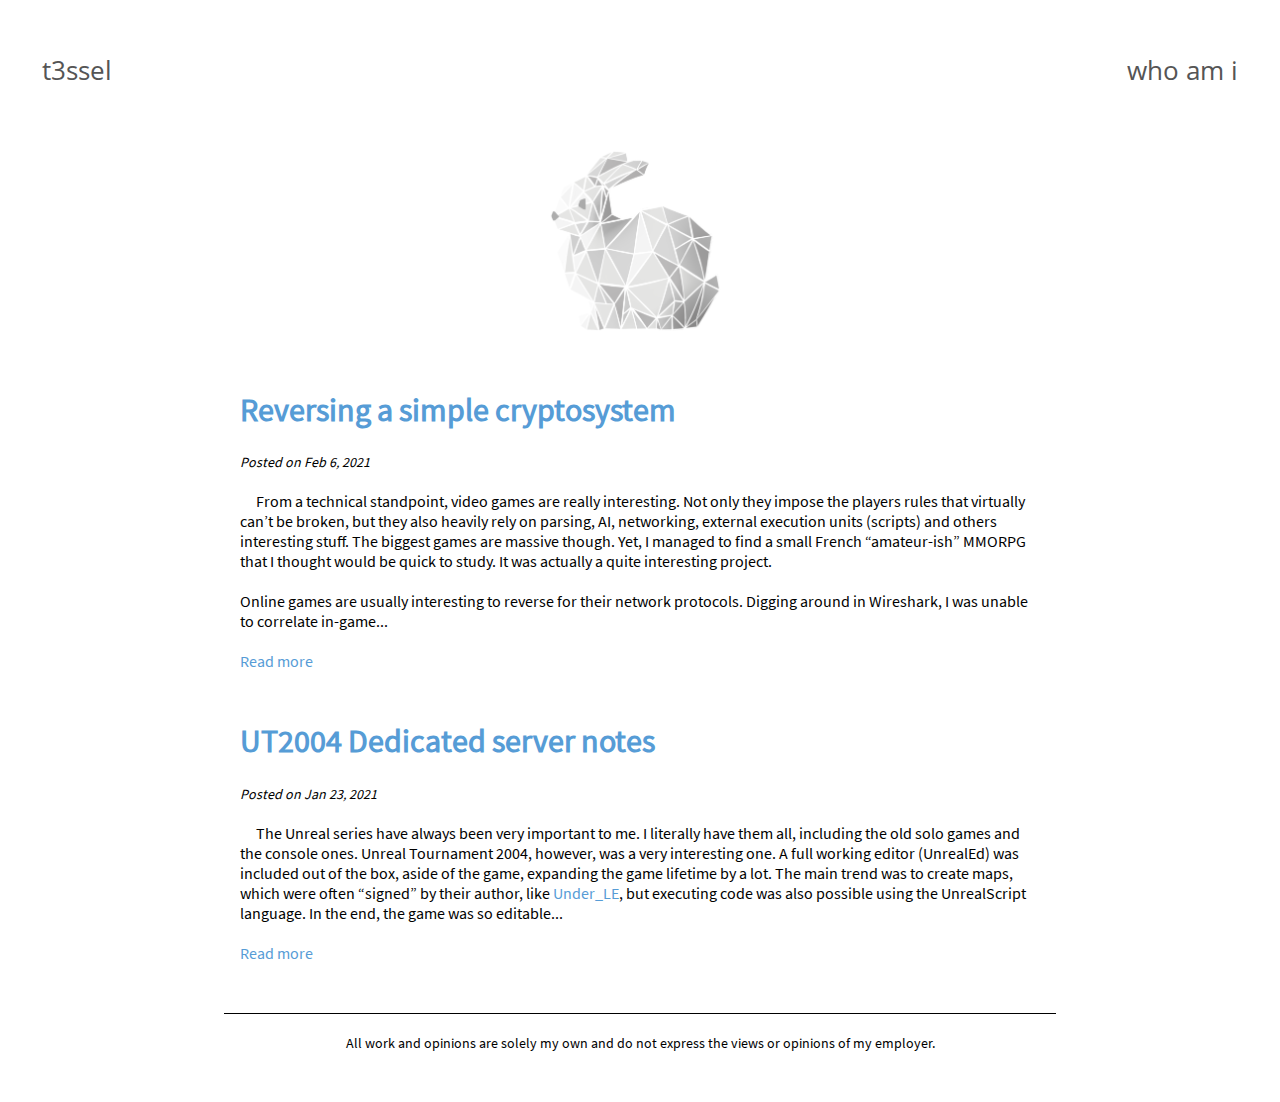
<file: index.html>
<!DOCTYPE html>
<html lang="en">
  <head>
  <meta charset="UTF-8">
  <meta http-equiv="X-UA-Compatible" content="IE=edge">
  <meta name="viewport" content="width=device-width, initial-scale=1">
  <title>t3ssel - blog</title>
  <link rel="stylesheet" type="text/css" href="/assets/css/default.css">
  <link rel="stylesheet" type="text/css" href="/assets/css/vs.css">
  <link rel="shortcut icon" type="image/x-icon" href="/assets/img/favicon.ico">
</head>


  <body>
    <header id="header-page">
  <div id="header-name"><a href="/">t3ssel</a></div>
  <div id="header-menu"><a href="/about.html">who am i</a></div>
</header>

    <main>
      <div id="main-logo"></div>

  <article>
    <header class="article-header">
      <a href="/reverse/games/2021/02/06/simple-cryptosystem.html"><h1 class="article-title">Reversing a simple cryptosystem</h1></a>
    </header>
    <time datetime="2021-02-06T17:18:21+01:00">Posted on 
      Feb 6, 2021</time>
    <p></p>
<p> From a technical standpoint, video games are really interesting. Not only they impose the players rules that virtually can’t be broken, but they also heavily rely on parsing, AI, networking, external execution units (scripts) and others interesting stuff. The biggest games are massive though. Yet, I managed to find a small French “amateur-ish” MMORPG that I thought would be quick to study. It was actually a quite interesting project.</p> <p>Online games are usually interesting to reverse for their network protocols. Digging around in Wireshark, I was unable to correlate in-game...</p>
    <p><a href="/reverse/games/2021/02/06/simple-cryptosystem.html">Read more</a></p>
  </article>

  <article>
    <header class="article-header">
      <a href="/infra/games/2021/01/23/ut2004-dedicated-server.html"><h1 class="article-title">UT2004 Dedicated server notes</h1></a>
    </header>
    <time datetime="2021-01-23T17:44:00+01:00">Posted on 
      Jan 23, 2021</time>
    <p></p>
<p> The Unreal series have always been very important to me. I literally have them all, including the old solo games and the console ones. Unreal Tournament 2004, however, was a very interesting one. A full working editor (UnrealEd) was included out of the box, aside of the game, expanding the game lifetime by a lot. The main trend was to create maps, which were often “signed” by their author, like <a href="https://unrealarchive.org/maps/unreal-tournament-2004/deathmatch/U/dm-under_le_a12b017d.html" target="_blank" rel="noopener noreferrer">Under_LE</a>, but executing code was also possible using the UnrealScript language. In the end, the game was so editable...</p>
    <p><a href="/infra/games/2021/01/23/ut2004-dedicated-server.html">Read more</a></p>
  </article>


    </main>
    <footer id="footer-page">
      <p>All work and opinions are solely my own and do not express the views or opinions of my employer.</p>
    </footer>
  </body>
</html>
</file>
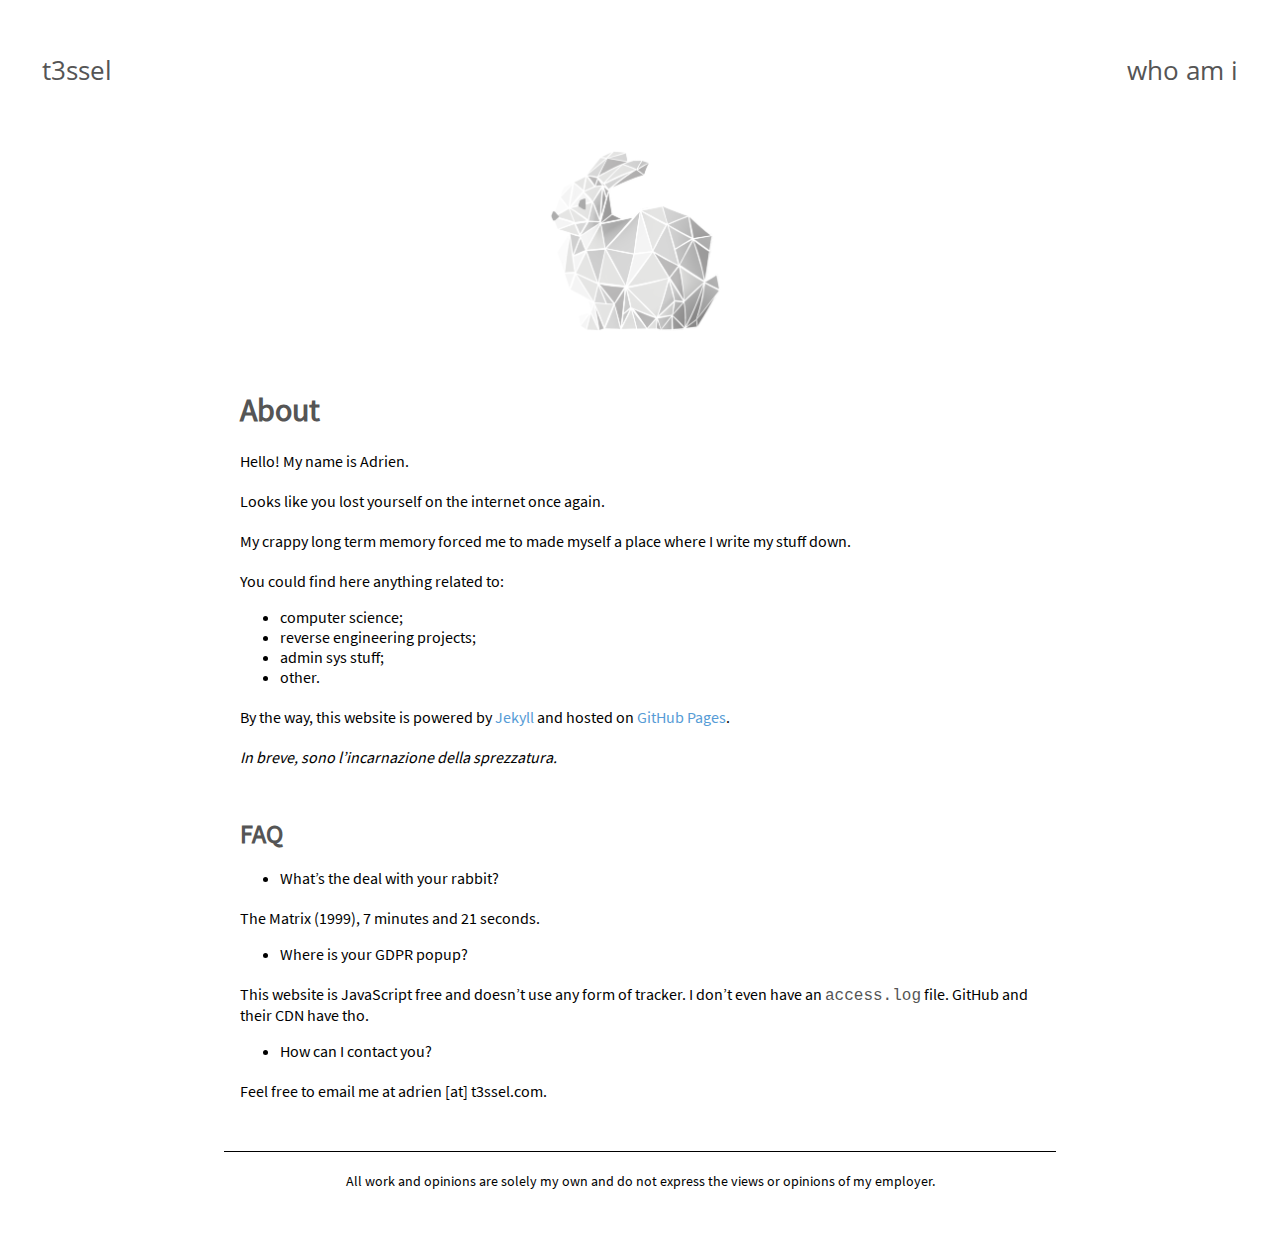
<file: about.html>
<!DOCTYPE html>
<html lang="en">
  <head>
  <meta charset="UTF-8">
  <meta http-equiv="X-UA-Compatible" content="IE=edge">
  <meta name="viewport" content="width=device-width, initial-scale=1">
  <title>t3ssel - blog</title>
  <link rel="stylesheet" type="text/css" href="/assets/css/default.css">
  <link rel="stylesheet" type="text/css" href="/assets/css/vs.css">
  <link rel="shortcut icon" type="image/x-icon" href="/assets/img/favicon.ico">
</head>


  <body>
    <header id="header-page">
  <div id="header-name"><a href="/">t3ssel</a></div>
  <div id="header-menu"><a href="/about.html">who am i</a></div>
</header>

    <main>
      <div id="main-logo"></div>
<article>
  <header class="article-header">
    <h1 class="article-title">About</h1>
  </header>
  <div>
    <p>Hello! My name is Adrien.</p>

<p>Looks like you lost yourself on the internet once again.</p>

<p>My crappy long term memory forced me to made myself a place where I write my stuff down.</p>

<p>You could find here anything related to:</p>
<ul>
  <li>computer science;</li>
  <li>reverse engineering projects;</li>
  <li>admin sys stuff;</li>
  <li>other.</li>
</ul>

<p>By the way, this website is powered by <a href="https://jekyllrb.com/" target="_blank" rel="noopener noreferrer">Jekyll</a> and hosted on <a href="https://pages.github.com/" target="_blank" rel="noopener noreferrer">GitHub Pages</a>.</p>

<p><em>In breve, sono l’incarnazione della sprezzatura.</em></p>

<h1 id="faq">FAQ</h1>

<ul>
  <li>What’s the deal with your rabbit?</li>
</ul>

<p>The Matrix (1999), 7 minutes and 21 seconds.</p>

<ul>
  <li>Where is your GDPR popup?</li>
</ul>

<p>This website is JavaScript free and doesn’t use any form of tracker. I don’t even have an <code class="highlighter-rouge">access.log</code> file. GitHub and their CDN have tho.</p>

<ul>
  <li>How can I contact you?</li>
</ul>

<p>Feel free to email me at adrien [at] t3ssel.com.</p>

  </div>
</article>

    </main>
    <footer id="footer-page">
      <p>All work and opinions are solely my own and do not express the views or opinions of my employer.</p>
    </footer>
  </body>
</html>
</file>
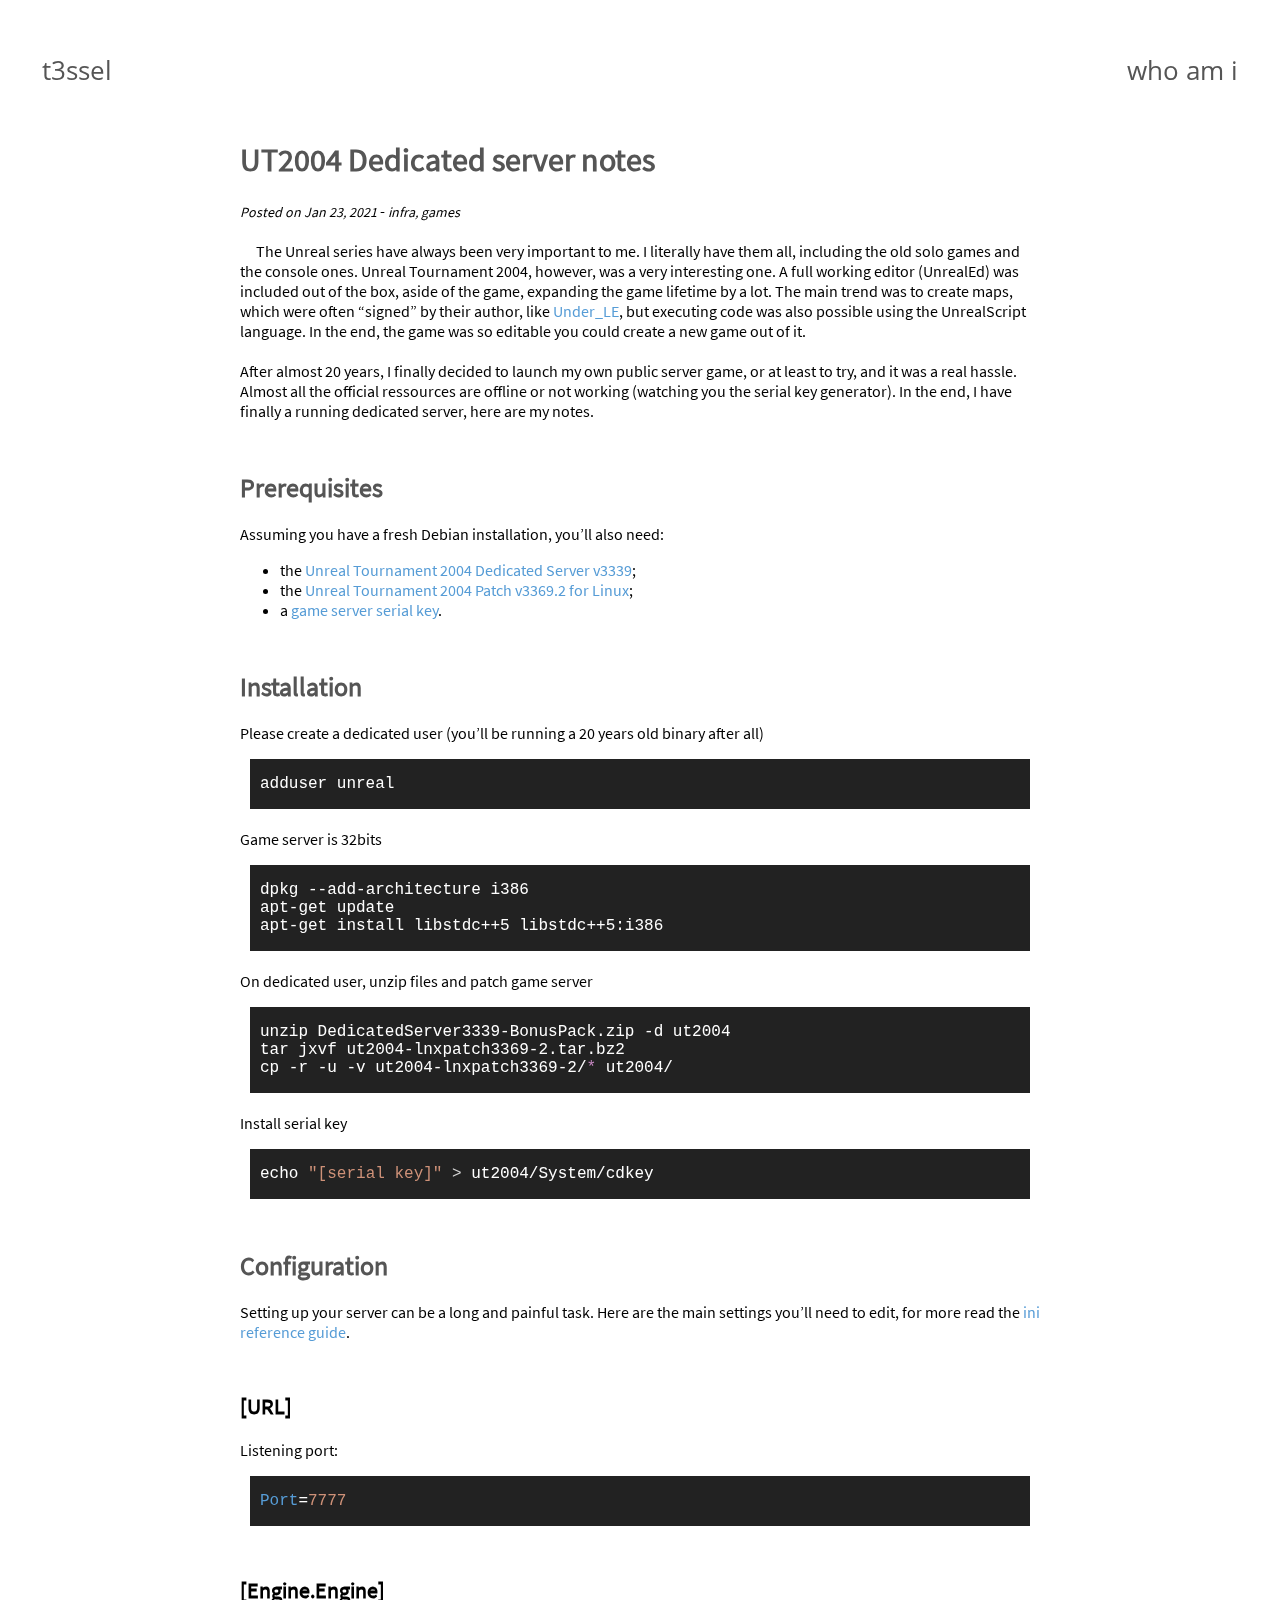
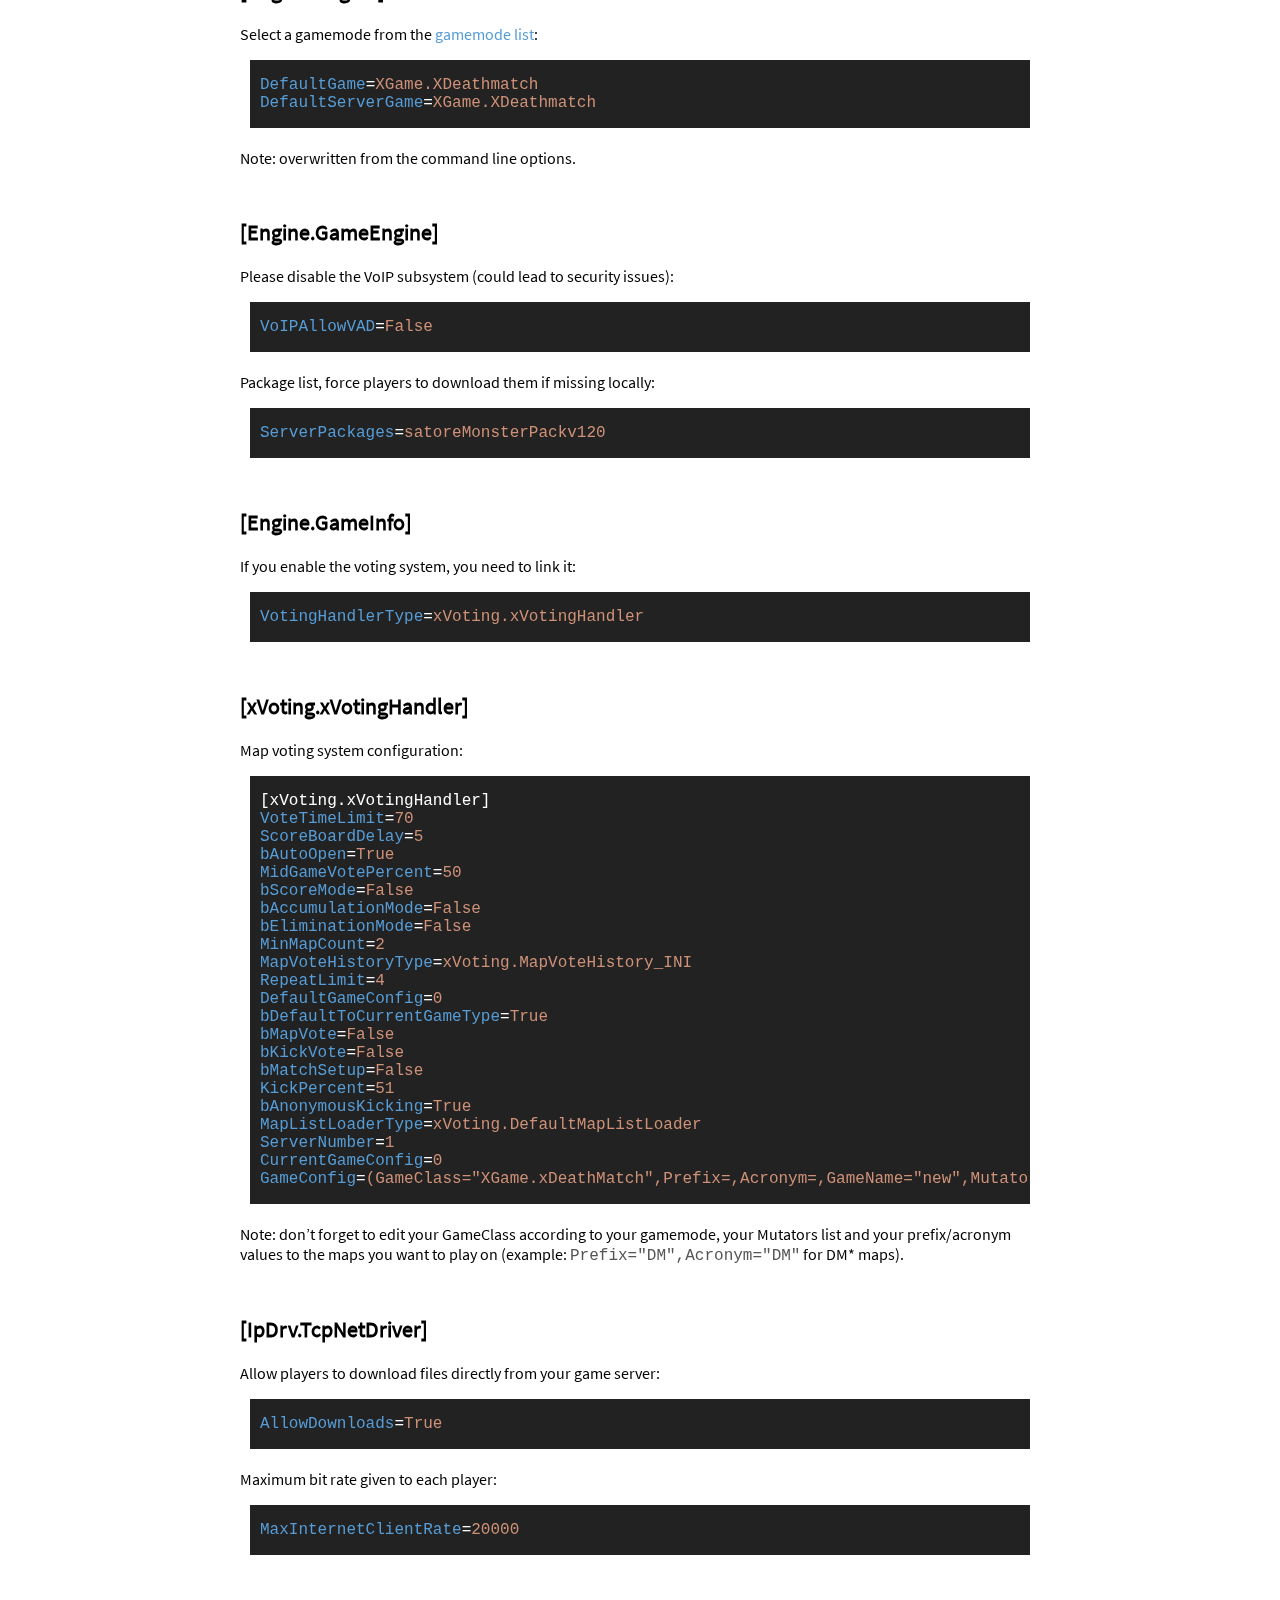
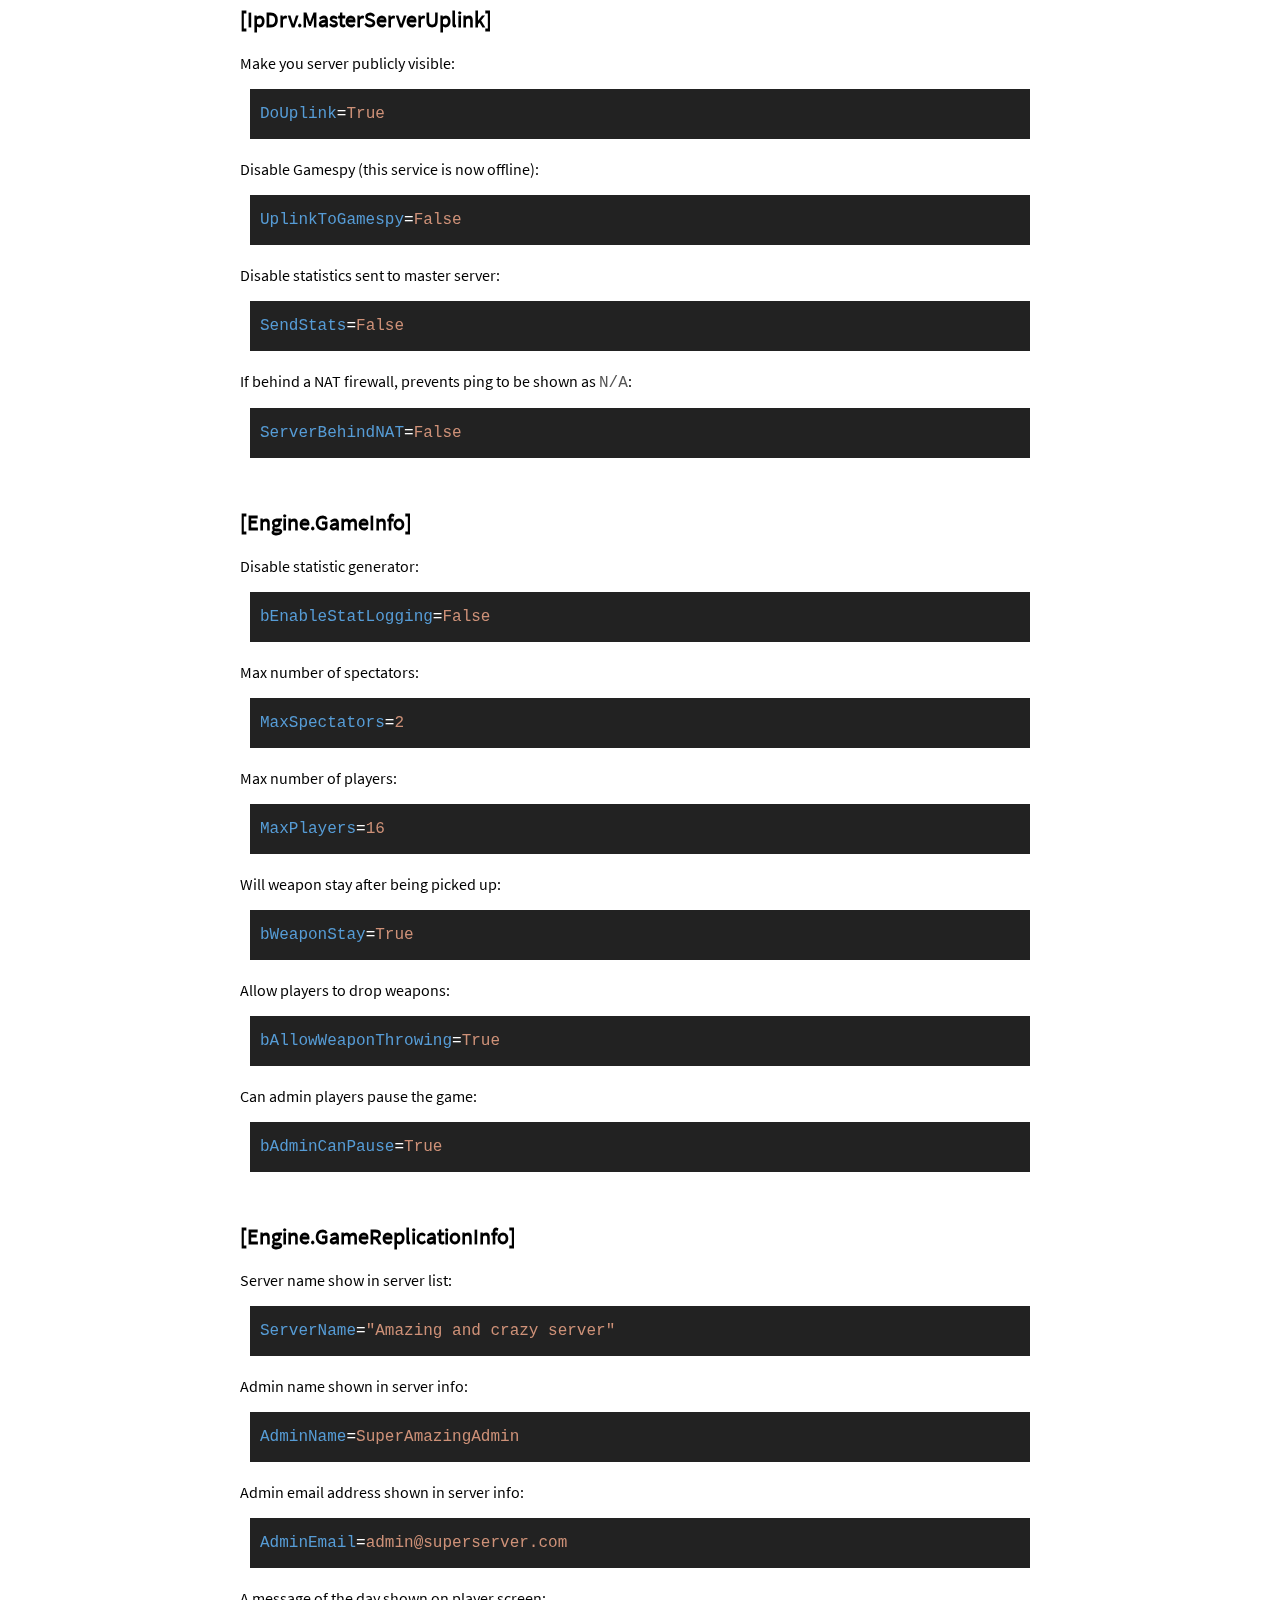
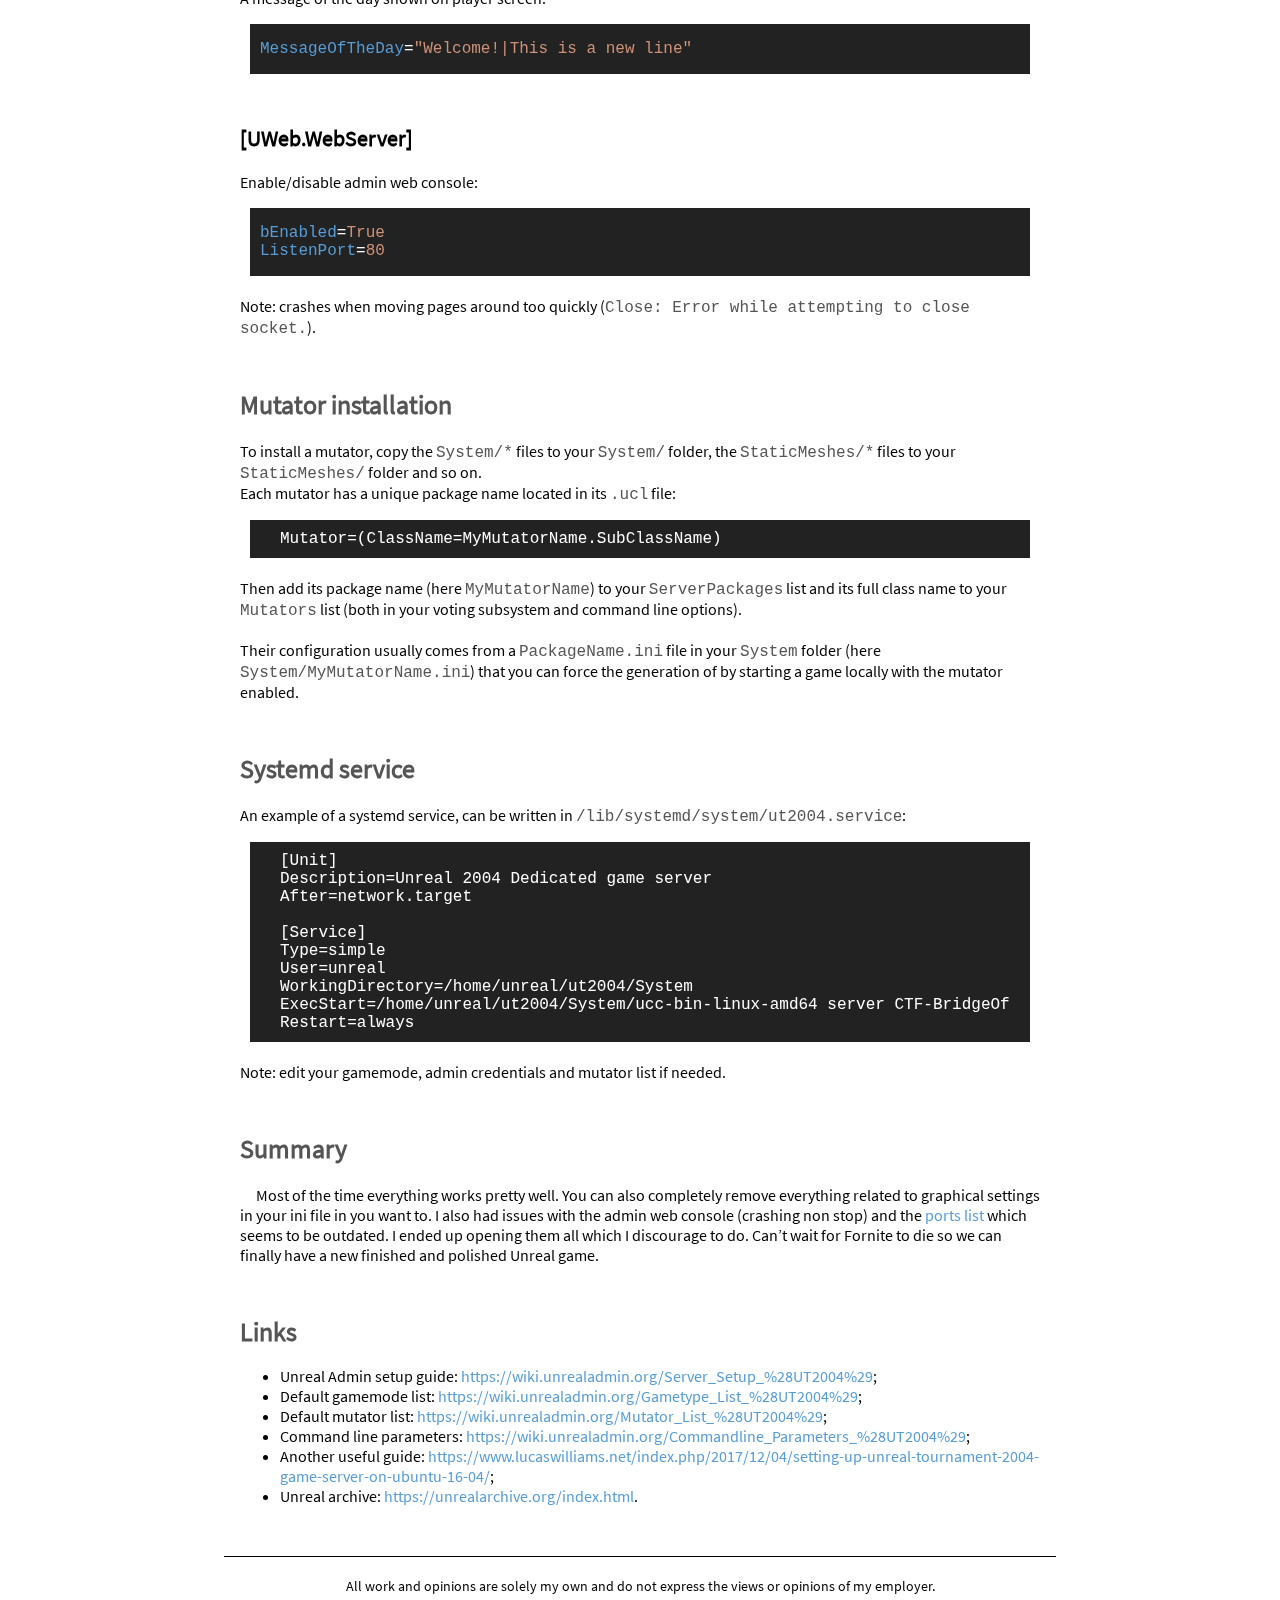
<file: infra/games/2021/01/23/ut2004-dedicated-server.html>
<!DOCTYPE html>
<html lang="en">
  <head>
  <meta charset="UTF-8">
  <meta http-equiv="X-UA-Compatible" content="IE=edge">
  <meta name="viewport" content="width=device-width, initial-scale=1">
  <title>t3ssel - blog</title>
  <link rel="stylesheet" type="text/css" href="/assets/css/default.css">
  <link rel="stylesheet" type="text/css" href="/assets/css/vs.css">
  <link rel="shortcut icon" type="image/x-icon" href="/assets/img/favicon.ico">
</head>


  <body>
    <header id="header-page">
  <div id="header-name"><a href="/">t3ssel</a></div>
  <div id="header-menu"><a href="/about.html">who am i</a></div>
</header>

    <main>
      <article>
  <header class="article-header">
    <h1 class="article-title">UT2004 Dedicated server notes</h1>
  </header>
  <time datetime="2021-01-23T17:44:00+01:00">Posted on
    
    Jan 23, 2021</time> - <span class="article-categories">infra, games</span>
  <div>
    <p> The Unreal series have always been very important to me. I literally have them all, including the old solo games and the console ones. Unreal Tournament 2004, however, was a very interesting one. A full working editor (UnrealEd) was included out of the box, aside of the game, expanding the game lifetime by a lot. The main trend was to create maps, which were often “signed” by their author, like <a href="https://unrealarchive.org/maps/unreal-tournament-2004/deathmatch/U/dm-under_le_a12b017d.html" target="_blank" rel="noopener noreferrer">Under_LE</a>, but executing code was also possible using the UnrealScript language. In the end, the game was so editable you could create a new game out of it.</p>

<p>After almost 20 years, I finally decided to launch my own public server game, or at least to try, and it was a real hassle. Almost all the official ressources are offline or not working (watching you the serial key generator). In the end, I have finally a running dedicated server, here are my notes.</p>

<h1 id="prerequisites">Prerequisites</h1>

<p>Assuming you have a fresh Debian installation, you’ll also need:</p>
<ul>
  <li>the <a href="https://www.ausgamers.com/files/download/20778/unreal-tournament-2004-dedicated-server-v3339" target="_blank" rel="noopener noreferrer">Unreal Tournament 2004 Dedicated Server v3339</a>;</li>
  <li>the <a href="https://www.ausgamers.com/files/download/20096/unreal-tournament-2004-patch-v33692-for-linux" target="_blank" rel="noopener noreferrer">Unreal Tournament 2004 Patch v3369.2 for Linux</a>;</li>
  <li>a <a href="https://www.epicgames.com/unrealtournament/forums/cdkey.php?2004" target="_blank" rel="noopener noreferrer">game server serial key</a>.</li>
</ul>

<h1 id="installation">Installation</h1>

<p>Please create a dedicated user (you’ll be running a 20 years old binary after all)</p>

<figure class="highlight"><pre><code class="language-bash" data-lang="bash">adduser unreal</code></pre></figure>

<p>Game server is 32bits</p>

<figure class="highlight"><pre><code class="language-bash" data-lang="bash">dpkg <span class="nt">--add-architecture</span> i386
apt-get update
apt-get <span class="nb">install </span>libstdc++5 libstdc++5:i386</code></pre></figure>

<p>On dedicated user, unzip files and patch game server</p>

<figure class="highlight"><pre><code class="language-bash" data-lang="bash">unzip DedicatedServer3339-BonusPack.zip <span class="nt">-d</span> ut2004
<span class="nb">tar </span>jxvf ut2004-lnxpatch3369-2.tar.bz2
<span class="nb">cp</span> <span class="nt">-r</span> <span class="nt">-u</span> <span class="nt">-v</span> ut2004-lnxpatch3369-2/<span class="k">*</span> ut2004/</code></pre></figure>

<p>Install serial key</p>

<figure class="highlight"><pre><code class="language-bash" data-lang="bash"><span class="nb">echo</span> <span class="s2">"[serial key]"</span> <span class="o">&gt;</span> ut2004/System/cdkey</code></pre></figure>

<h1 id="configuration">Configuration</h1>

<p>Setting up your server can be a long and painful task. Here are the main settings you’ll need to edit, for more read the <a href="https://unrealadmin.org/server_ini_reference/ut2004" target="_blank" rel="noopener noreferrer">ini reference guide</a>.</p>

<h2 id="url">[URL]</h2>

<p>Listening port:</p>

<figure class="highlight"><pre><code class="language-ini" data-lang="ini"><span class="py">Port</span><span class="p">=</span><span class="s">7777</span></code></pre></figure>

<h2 id="engineengine">[Engine.Engine]</h2>

<p>Select a gamemode from the <a href="https://wiki.unrealadmin.org/Gametype_List_%28UT2004%29" target="_blank" rel="noopener noreferrer">gamemode list</a>:</p>

<figure class="highlight"><pre><code class="language-ini" data-lang="ini"><span class="py">DefaultGame</span><span class="p">=</span><span class="s">XGame.XDeathmatch 	</span>
<span class="py">DefaultServerGame</span><span class="p">=</span><span class="s">XGame.XDeathmatch</span></code></pre></figure>

<p>Note: overwritten from the command line options.</p>

<h2 id="enginegameengine">[Engine.GameEngine]</h2>

<p>Please disable the VoIP subsystem (could lead to security issues):</p>

<figure class="highlight"><pre><code class="language-ini" data-lang="ini"><span class="py">VoIPAllowVAD</span><span class="p">=</span><span class="s">False</span></code></pre></figure>

<p>Package list, force players to download them if missing locally:</p>

<figure class="highlight"><pre><code class="language-ini" data-lang="ini"><span class="py">ServerPackages</span><span class="p">=</span><span class="s">satoreMonsterPackv120</span></code></pre></figure>

<h2 id="enginegameinfo">[Engine.GameInfo]</h2>

<p>If you enable the voting system, you need to link it:</p>

<figure class="highlight"><pre><code class="language-ini" data-lang="ini"><span class="py">VotingHandlerType</span><span class="p">=</span><span class="s">xVoting.xVotingHandler</span></code></pre></figure>

<h2 id="xvotingxvotinghandler">[xVoting.xVotingHandler]</h2>

<p>Map voting system configuration:</p>

<figure class="highlight"><pre><code class="language-ini" data-lang="ini"><span class="nn">[xVoting.xVotingHandler]</span>
<span class="py">VoteTimeLimit</span><span class="p">=</span><span class="s">70</span>
<span class="py">ScoreBoardDelay</span><span class="p">=</span><span class="s">5</span>
<span class="py">bAutoOpen</span><span class="p">=</span><span class="s">True</span>
<span class="py">MidGameVotePercent</span><span class="p">=</span><span class="s">50</span>
<span class="py">bScoreMode</span><span class="p">=</span><span class="s">False</span>
<span class="py">bAccumulationMode</span><span class="p">=</span><span class="s">False</span>
<span class="py">bEliminationMode</span><span class="p">=</span><span class="s">False</span>
<span class="py">MinMapCount</span><span class="p">=</span><span class="s">2</span>
<span class="py">MapVoteHistoryType</span><span class="p">=</span><span class="s">xVoting.MapVoteHistory_INI</span>
<span class="py">RepeatLimit</span><span class="p">=</span><span class="s">4</span>
<span class="py">DefaultGameConfig</span><span class="p">=</span><span class="s">0</span>
<span class="py">bDefaultToCurrentGameType</span><span class="p">=</span><span class="s">True</span>
<span class="py">bMapVote</span><span class="p">=</span><span class="s">False</span>
<span class="py">bKickVote</span><span class="p">=</span><span class="s">False</span>
<span class="py">bMatchSetup</span><span class="p">=</span><span class="s">False</span>
<span class="py">KickPercent</span><span class="p">=</span><span class="s">51</span>
<span class="py">bAnonymousKicking</span><span class="p">=</span><span class="s">True</span>
<span class="py">MapListLoaderType</span><span class="p">=</span><span class="s">xVoting.DefaultMapListLoader</span>
<span class="py">ServerNumber</span><span class="p">=</span><span class="s">1</span>
<span class="py">CurrentGameConfig</span><span class="p">=</span><span class="s">0</span>
<span class="py">GameConfig</span><span class="p">=</span><span class="s">(GameClass="XGame.xDeathMatch",Prefix=,Acronym=,GameName="new",Mutators=,Options=) </span></code></pre></figure>

<p>Note: don’t forget to edit your GameClass according to your gamemode, your Mutators list and your prefix/acronym values to the maps you want to play on (example: <code class="highlighter-rouge">Prefix="DM",Acronym="DM"</code> for DM* maps).</p>

<h2 id="ipdrvtcpnetdriver">[IpDrv.TcpNetDriver]</h2>

<p>Allow players to download files directly from your game server:</p>

<figure class="highlight"><pre><code class="language-ini" data-lang="ini"><span class="py">AllowDownloads</span><span class="p">=</span><span class="s">True</span></code></pre></figure>

<p>Maximum bit rate given to each player:</p>

<figure class="highlight"><pre><code class="language-ini" data-lang="ini"><span class="py">MaxInternetClientRate</span><span class="p">=</span><span class="s">20000</span></code></pre></figure>

<h2 id="ipdrvmasterserveruplink">[IpDrv.MasterServerUplink]</h2>

<p>Make you server publicly visible:</p>

<figure class="highlight"><pre><code class="language-ini" data-lang="ini"><span class="py">DoUplink</span><span class="p">=</span><span class="s">True</span></code></pre></figure>

<p>Disable Gamespy (this service is now offline):</p>

<figure class="highlight"><pre><code class="language-ini" data-lang="ini"><span class="py">UplinkToGamespy</span><span class="p">=</span><span class="s">False</span></code></pre></figure>

<p>Disable statistics sent to master server:</p>

<figure class="highlight"><pre><code class="language-ini" data-lang="ini"><span class="py">SendStats</span><span class="p">=</span><span class="s">False</span></code></pre></figure>

<p>If behind a NAT firewall, prevents ping to be shown as <code class="highlighter-rouge">N/A</code>:</p>

<figure class="highlight"><pre><code class="language-ini" data-lang="ini"><span class="py">ServerBehindNAT</span><span class="p">=</span><span class="s">False</span></code></pre></figure>

<h2 id="enginegameinfo-1">[Engine.GameInfo]</h2>

<p>Disable statistic generator:</p>

<figure class="highlight"><pre><code class="language-ini" data-lang="ini"><span class="py">bEnableStatLogging</span><span class="p">=</span><span class="s">False</span></code></pre></figure>

<p>Max number of spectators:</p>

<figure class="highlight"><pre><code class="language-ini" data-lang="ini"><span class="py">MaxSpectators</span><span class="p">=</span><span class="s">2</span></code></pre></figure>

<p>Max number of players:</p>

<figure class="highlight"><pre><code class="language-ini" data-lang="ini"><span class="py">MaxPlayers</span><span class="p">=</span><span class="s">16</span></code></pre></figure>

<p>Will weapon stay after being picked up:</p>

<figure class="highlight"><pre><code class="language-ini" data-lang="ini"><span class="py">bWeaponStay</span><span class="p">=</span><span class="s">True</span></code></pre></figure>

<p>Allow players to drop weapons:</p>

<figure class="highlight"><pre><code class="language-ini" data-lang="ini"><span class="py">bAllowWeaponThrowing</span><span class="p">=</span><span class="s">True</span></code></pre></figure>

<p>Can admin players pause the game:</p>

<figure class="highlight"><pre><code class="language-ini" data-lang="ini"><span class="py">bAdminCanPause</span><span class="p">=</span><span class="s">True</span></code></pre></figure>

<h2 id="enginegamereplicationinfo">[Engine.GameReplicationInfo]</h2>

<p>Server name show in server list:</p>

<figure class="highlight"><pre><code class="language-ini" data-lang="ini"><span class="py">ServerName</span><span class="p">=</span><span class="s">"Amazing and crazy server"</span></code></pre></figure>

<p>Admin name shown in server info:</p>

<figure class="highlight"><pre><code class="language-ini" data-lang="ini"><span class="py">AdminName</span><span class="p">=</span><span class="s">SuperAmazingAdmin</span></code></pre></figure>

<p>Admin email address shown in server info:</p>

<figure class="highlight"><pre><code class="language-ini" data-lang="ini"><span class="py">AdminEmail</span><span class="p">=</span><span class="s">admin@superserver.com</span></code></pre></figure>

<p>A message of the day shown on player screen:</p>

<figure class="highlight"><pre><code class="language-ini" data-lang="ini"><span class="py">MessageOfTheDay</span><span class="p">=</span><span class="s">"Welcome!|This is a new line"</span></code></pre></figure>

<h2 id="uwebwebserver">[UWeb.WebServer]</h2>

<p>Enable/disable admin web console:</p>

<figure class="highlight"><pre><code class="language-ini" data-lang="ini"><span class="py">bEnabled</span><span class="p">=</span><span class="s">True</span>
<span class="py">ListenPort</span><span class="p">=</span><span class="s">80</span></code></pre></figure>

<p>Note: crashes when moving pages around too quickly (<code class="highlighter-rouge">Close: Error while attempting to close socket.</code>).</p>

<h1 id="mutator-installation">Mutator installation</h1>

<p>To install a mutator, copy the <code class="highlighter-rouge">System/*</code> files to your <code class="highlighter-rouge">System/</code> folder, the <code class="highlighter-rouge">StaticMeshes/*</code> files to your <code class="highlighter-rouge">StaticMeshes/</code> folder and so on.
Each mutator has a unique package name located in its <code class="highlighter-rouge">.ucl</code> file:</p>
<div class="highlighter-rouge"><div class="highlight"><pre class="highlight"><code>Mutator=(ClassName=MyMutatorName.SubClassName)
</code></pre></div></div>

<p>Then add its package name (here <code class="highlighter-rouge">MyMutatorName</code>) to your <code class="highlighter-rouge">ServerPackages</code> list and its full class name to your <code class="highlighter-rouge">Mutators</code> list (both in your voting subsystem and command line options).</p>

<p>Their configuration usually comes from a <code class="highlighter-rouge">PackageName.ini</code> file in your <code class="highlighter-rouge">System</code> folder (here <code class="highlighter-rouge">System/MyMutatorName.ini</code>) that you can force the generation of by starting a game locally with the mutator enabled.</p>

<h1 id="systemd-service">Systemd service</h1>

<p>An example of a systemd service, can be written in <code class="highlighter-rouge">/lib/systemd/system/ut2004.service</code>:</p>
<div class="highlighter-rouge"><div class="highlight"><pre class="highlight"><code>[Unit]
Description=Unreal 2004 Dedicated game server
After=network.target

[Service]
Type=simple
User=unreal
WorkingDirectory=/home/unreal/ut2004/System
ExecStart=/home/unreal/ut2004/System/ucc-bin-linux-amd64 server CTF-BridgeOfFate?game=XGame.xCTFGame?AdminName=admin?AdminPassword=XXXXXXXX ini=UT2004.ini log=server.log -nohomedir
Restart=always
</code></pre></div></div>
<p>Note: edit your gamemode, admin credentials and mutator list if needed.</p>

<h1 id="summary">Summary</h1>

<p> Most of the time everything works pretty well. You can also completely remove everything related to graphical settings in your ini file in you want to. I also had issues with the admin web console (crashing non stop) and the <a href="https://wiki.unrealadmin.org/Ports_%28UT%29" target="_blank" rel="noopener noreferrer">ports list</a> which seems to be outdated. I ended up opening them all which I discourage to do. Can’t wait for Fornite to die so we can finally have a new finished and polished Unreal game.</p>

<h1 id="links">Links</h1>

<ul>
  <li>Unreal Admin setup guide: <a href="https://wiki.unrealadmin.org/Server_Setup_%28UT2004%29" target="_blank" rel="noopener noreferrer">https://wiki.unrealadmin.org/Server_Setup_%28UT2004%29</a>;</li>
  <li>Default gamemode list: <a href="https://wiki.unrealadmin.org/Gametype_List_%28UT2004%29" target="_blank" rel="noopener noreferrer">https://wiki.unrealadmin.org/Gametype_List_%28UT2004%29</a>;</li>
  <li>Default mutator list: <a href="https://wiki.unrealadmin.org/Mutator_List_%28UT2004%29" target="_blank" rel="noopener noreferrer">https://wiki.unrealadmin.org/Mutator_List_%28UT2004%29</a>;</li>
  <li>Command line parameters: <a href="https://wiki.unrealadmin.org/Commandline_Parameters_%28UT2004%29" target="_blank" rel="noopener noreferrer">https://wiki.unrealadmin.org/Commandline_Parameters_%28UT2004%29</a>;</li>
  <li>Another useful guide: <a href="https://www.lucaswilliams.net/index.php/2017/12/04/setting-up-unreal-tournament-2004-game-server-on-ubuntu-16-04/" target="_blank" rel="noopener noreferrer">https://www.lucaswilliams.net/index.php/2017/12/04/setting-up-unreal-tournament-2004-game-server-on-ubuntu-16-04/</a>;</li>
  <li>Unreal archive: <a href="https://unrealarchive.org/index.html" target="_blank" rel="noopener noreferrer">https://unrealarchive.org/index.html</a>.</li>
</ul>

  </div>
</article>

    </main>
    <footer id="footer-page">
      <p>All work and opinions are solely my own and do not express the views or opinions of my employer.</p>
    </footer>
  </body>
</html>
</file>
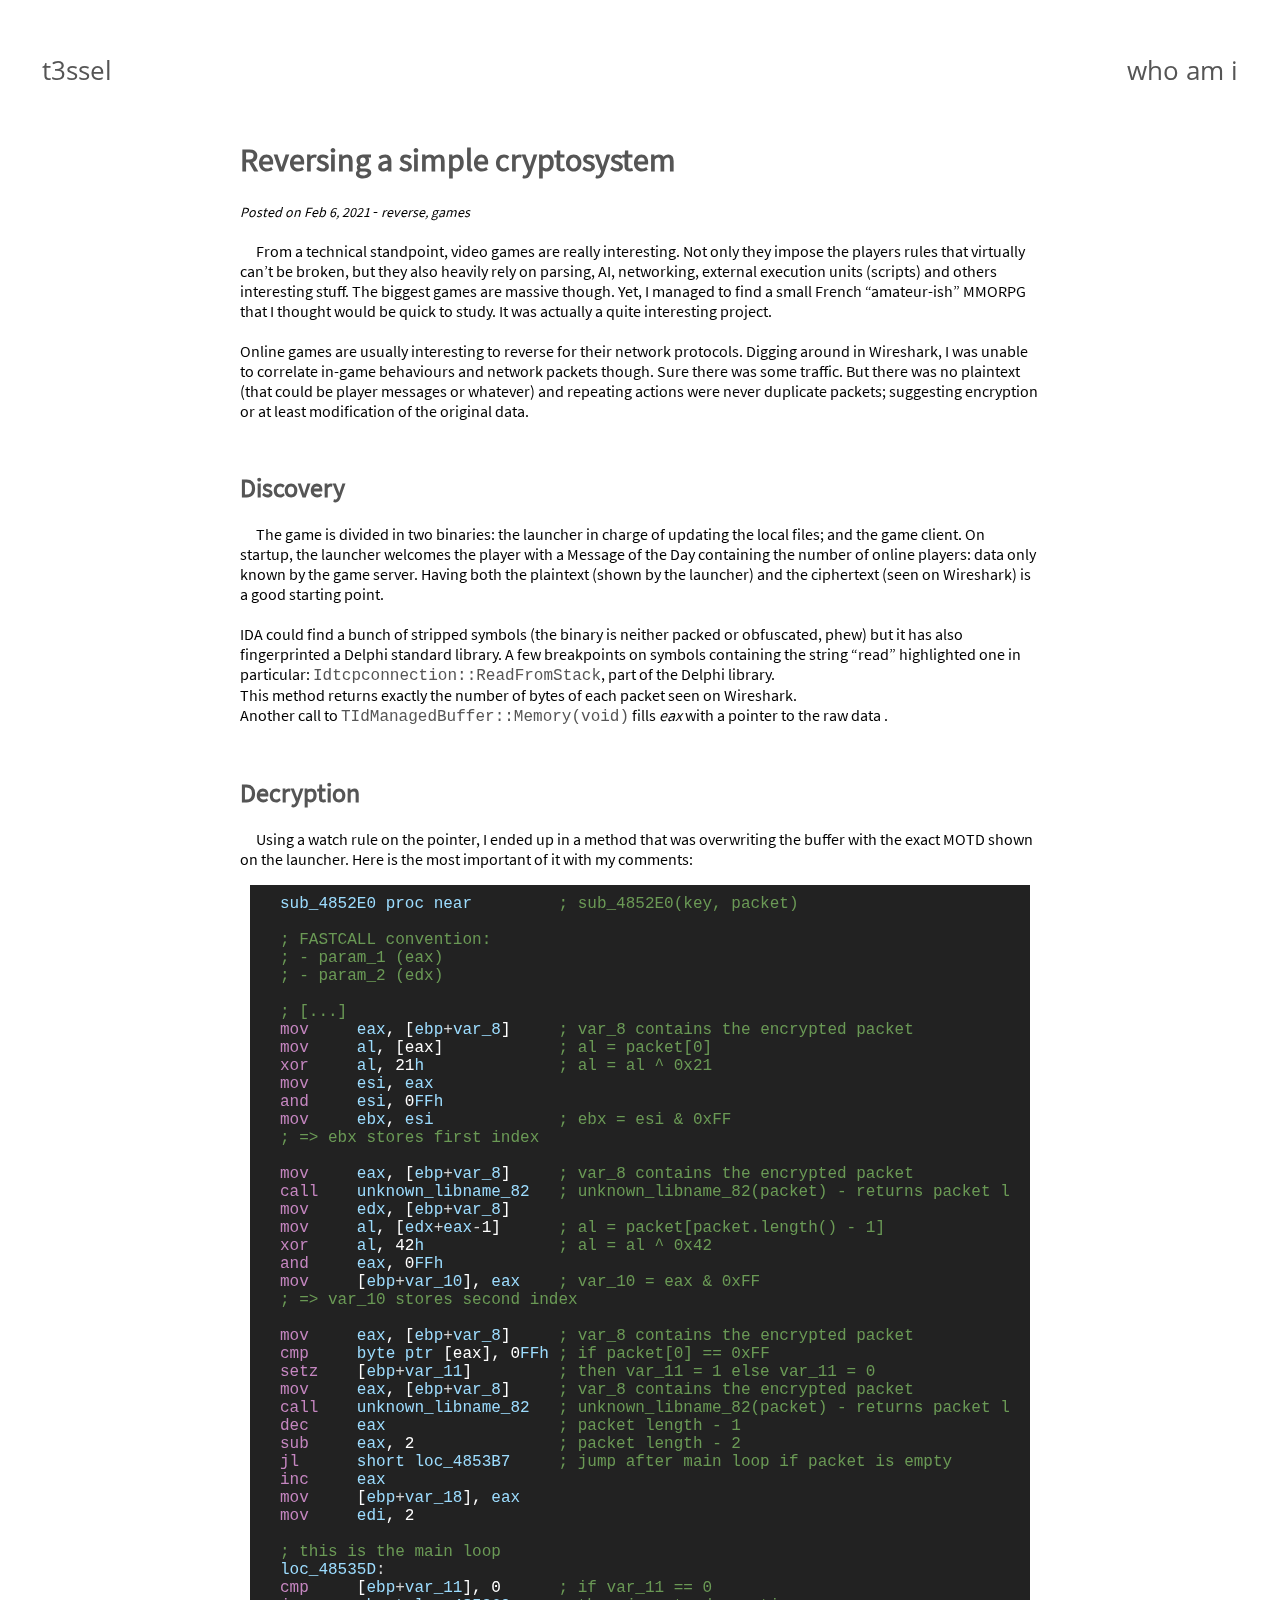
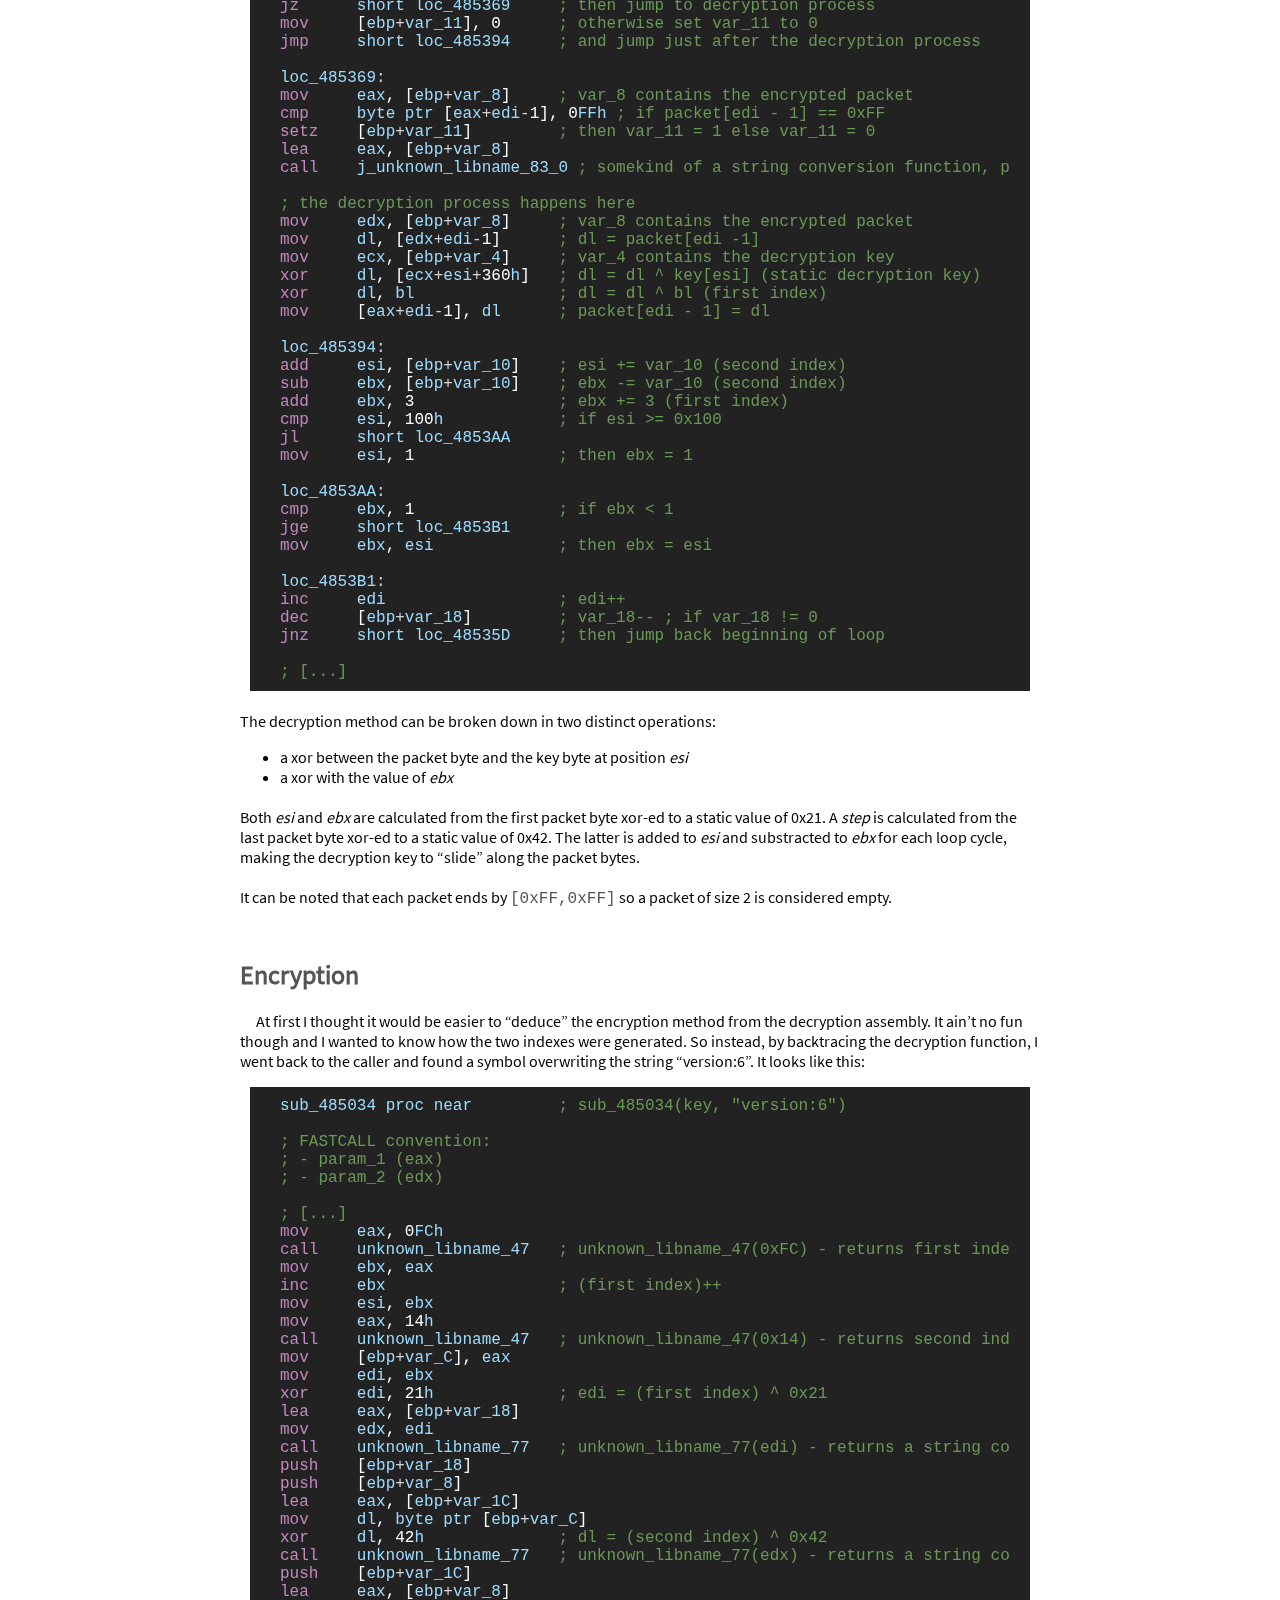
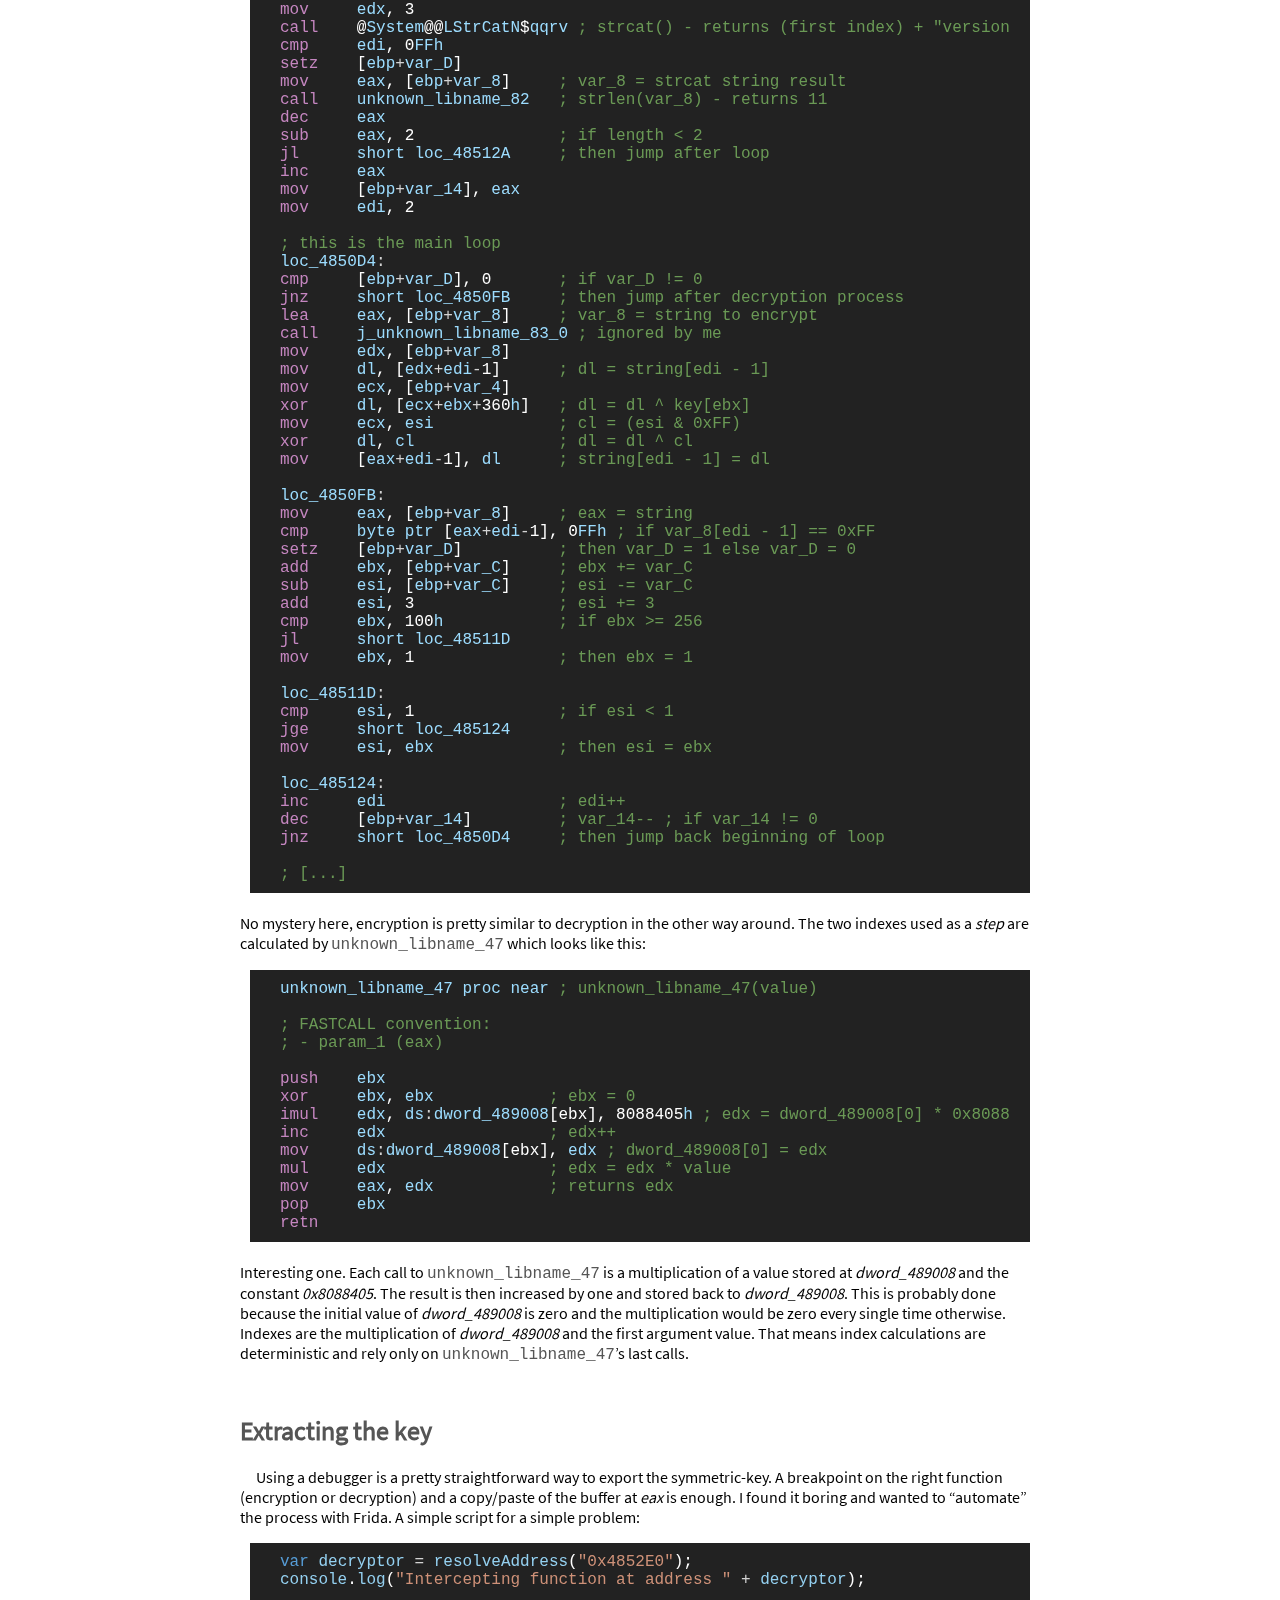
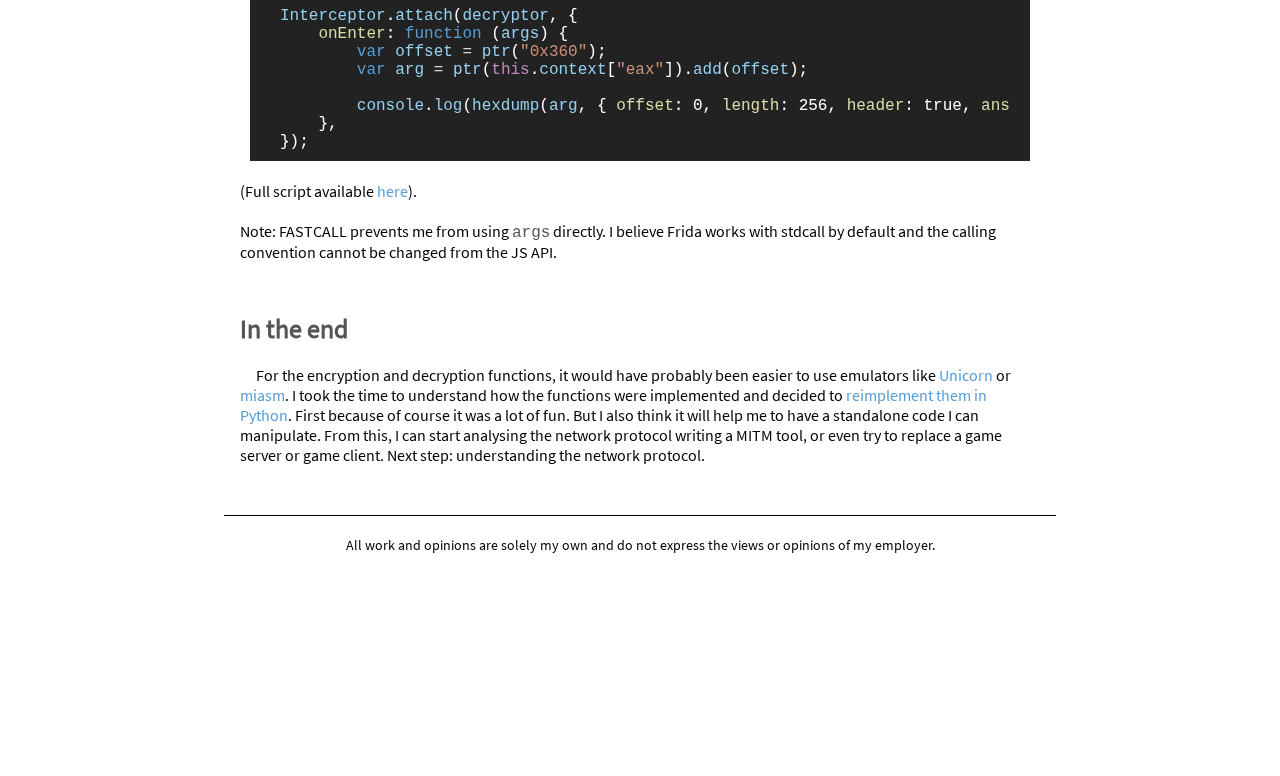
<file: reverse/games/2021/02/06/simple-cryptosystem.html>
<!DOCTYPE html>
<html lang="en">
  <head>
  <meta charset="UTF-8">
  <meta http-equiv="X-UA-Compatible" content="IE=edge">
  <meta name="viewport" content="width=device-width, initial-scale=1">
  <title>t3ssel - blog</title>
  <link rel="stylesheet" type="text/css" href="/assets/css/default.css">
  <link rel="stylesheet" type="text/css" href="/assets/css/vs.css">
  <link rel="shortcut icon" type="image/x-icon" href="/assets/img/favicon.ico">
</head>


  <body>
    <header id="header-page">
  <div id="header-name"><a href="/">t3ssel</a></div>
  <div id="header-menu"><a href="/about.html">who am i</a></div>
</header>

    <main>
      <article>
  <header class="article-header">
    <h1 class="article-title">Reversing a simple cryptosystem</h1>
  </header>
  <time datetime="2021-02-06T17:18:21+01:00">Posted on
    
    Feb 6, 2021</time> - <span class="article-categories">reverse, games</span>
  <div>
    <p> From a technical standpoint, video games are really interesting. Not only they impose the players rules that virtually can’t be broken, but they also heavily rely on parsing, AI, networking, external execution units (scripts) and others interesting stuff. The biggest games are massive though. Yet, I managed to find a small French “amateur-ish” MMORPG that I thought would be quick to study. It was actually a quite interesting project.</p>

<p>Online games are usually interesting to reverse for their network protocols. Digging around in Wireshark, I was unable to correlate in-game behaviours and network packets though. Sure there was some traffic. But there was no plaintext (that could be player messages or whatever) and repeating actions were never duplicate packets; suggesting encryption or at least modification of the original data.</p>

<h1 id="discovery">Discovery</h1>

<p> The game is divided in two binaries: the launcher in charge of updating the local files; and the game client. On startup, the launcher welcomes the player with a Message of the Day containing the number of online players: data only known by the game server. Having both the plaintext (shown by the launcher) and the ciphertext (seen on Wireshark) is a good starting point.</p>

<p>IDA could find a bunch of stripped symbols (the binary is neither packed or obfuscated, phew) but it has also fingerprinted a Delphi standard library. A few breakpoints on symbols containing the string “read” highlighted one in particular: <code class="highlighter-rouge">Idtcpconnection::ReadFromStack</code>, part of the Delphi library.
This method returns exactly the number of bytes of each packet seen on Wireshark.
Another call to <code class="highlighter-rouge">TIdManagedBuffer::Memory(void)</code> fills <em>eax</em> with a pointer to the raw data .</p>

<h1 id="decryption">Decryption</h1>

<p> Using a watch rule on the pointer, I ended up in a method that was overwriting the buffer with the exact MOTD shown on the launcher. Here is the most important of it with my comments:</p>

<div class="language-nasm highlighter-rouge"><div class="highlight"><pre class="highlight"><code><span class="n">sub_4852E0</span> <span class="n">proc</span> <span class="n">near</span>         <span class="c">; sub_4852E0(key, packet)</span>

<span class="c">; FASTCALL convention:</span>
<span class="c">; - param_1 (eax)</span>
<span class="c">; - param_2 (edx)</span>

<span class="c">; [...]</span>
<span class="k">mov</span>     <span class="n">eax</span><span class="p">,</span> <span class="err">[</span><span class="n">ebp</span><span class="o">+</span><span class="n">var_8</span><span class="err">]</span>     <span class="c">; var_8 contains the encrypted packet</span>
<span class="k">mov</span>     <span class="n">al</span><span class="p">,</span> <span class="p">[eax]</span>            <span class="c">; al = packet[0]</span>
<span class="k">xor</span>     <span class="n">al</span><span class="p">,</span> <span class="mi">21</span><span class="n">h</span>              <span class="c">; al = al ^ 0x21</span>
<span class="k">mov</span>     <span class="n">esi</span><span class="p">,</span> <span class="n">eax</span>
<span class="k">and</span>     <span class="n">esi</span><span class="p">,</span> <span class="mi">0</span><span class="n">FFh</span>
<span class="k">mov</span>     <span class="n">ebx</span><span class="p">,</span> <span class="n">esi</span>             <span class="c">; ebx = esi &amp; 0xFF</span>
<span class="c">; =&gt; ebx stores first index</span>

<span class="k">mov</span>     <span class="n">eax</span><span class="p">,</span> <span class="err">[</span><span class="n">ebp</span><span class="o">+</span><span class="n">var_8</span><span class="err">]</span>     <span class="c">; var_8 contains the encrypted packet</span>
<span class="k">call</span>    <span class="n">unknown_libname_82</span>   <span class="c">; unknown_libname_82(packet) - returns packet length</span>
<span class="k">mov</span>     <span class="n">edx</span><span class="p">,</span> <span class="err">[</span><span class="n">ebp</span><span class="o">+</span><span class="n">var_8</span><span class="err">]</span>
<span class="k">mov</span>     <span class="n">al</span><span class="p">,</span> <span class="err">[</span><span class="n">edx</span><span class="o">+</span><span class="n">eax</span><span class="o">-</span><span class="mi">1</span><span class="err">]</span>      <span class="c">; al = packet[packet.length() - 1]</span>
<span class="k">xor</span>     <span class="n">al</span><span class="p">,</span> <span class="mi">42</span><span class="n">h</span>              <span class="c">; al = al ^ 0x42</span>
<span class="k">and</span>     <span class="n">eax</span><span class="p">,</span> <span class="mi">0</span><span class="n">FFh</span>
<span class="k">mov</span>     <span class="err">[</span><span class="n">ebp</span><span class="o">+</span><span class="n">var_10</span><span class="err">]</span><span class="p">,</span> <span class="n">eax</span>    <span class="c">; var_10 = eax &amp; 0xFF</span>
<span class="c">; =&gt; var_10 stores second index</span>

<span class="k">mov</span>     <span class="n">eax</span><span class="p">,</span> <span class="err">[</span><span class="n">ebp</span><span class="o">+</span><span class="n">var_8</span><span class="err">]</span>     <span class="c">; var_8 contains the encrypted packet</span>
<span class="k">cmp</span>     <span class="n">byte</span> <span class="n">ptr</span> <span class="p">[eax],</span> <span class="mi">0</span><span class="n">FFh</span> <span class="c">; if packet[0] == 0xFF</span>
<span class="k">setz</span>    <span class="err">[</span><span class="n">ebp</span><span class="o">+</span><span class="n">var_11</span><span class="err">]</span>         <span class="c">; then var_11 = 1 else var_11 = 0</span>
<span class="k">mov</span>     <span class="n">eax</span><span class="p">,</span> <span class="err">[</span><span class="n">ebp</span><span class="o">+</span><span class="n">var_8</span><span class="err">]</span>     <span class="c">; var_8 contains the encrypted packet</span>
<span class="k">call</span>    <span class="n">unknown_libname_82</span>   <span class="c">; unknown_libname_82(packet) - returns packet length</span>
<span class="k">dec</span>     <span class="n">eax</span>                  <span class="c">; packet length - 1</span>
<span class="k">sub</span>     <span class="n">eax</span><span class="p">,</span> <span class="mi">2</span>               <span class="c">; packet length - 2</span>
<span class="k">jl</span>      <span class="n">short</span> <span class="n">loc_4853B7</span>     <span class="c">; jump after main loop if packet is empty</span>
<span class="k">inc</span>     <span class="n">eax</span>
<span class="k">mov</span>     <span class="err">[</span><span class="n">ebp</span><span class="o">+</span><span class="n">var_18</span><span class="err">]</span><span class="p">,</span> <span class="n">eax</span>
<span class="k">mov</span>     <span class="n">edi</span><span class="p">,</span> <span class="mi">2</span>

<span class="c">; this is the main loop</span>
<span class="n">loc_48535D</span><span class="o">:</span>
<span class="k">cmp</span>     <span class="err">[</span><span class="n">ebp</span><span class="o">+</span><span class="n">var_11</span><span class="err">]</span><span class="p">,</span> <span class="mi">0</span>      <span class="c">; if var_11 == 0</span>
<span class="k">jz</span>      <span class="n">short</span> <span class="n">loc_485369</span>     <span class="c">; then jump to decryption process</span>
<span class="k">mov</span>     <span class="err">[</span><span class="n">ebp</span><span class="o">+</span><span class="n">var_11</span><span class="err">]</span><span class="p">,</span> <span class="mi">0</span>      <span class="c">; otherwise set var_11 to 0</span>
<span class="k">jmp</span>     <span class="n">short</span> <span class="n">loc_485394</span>     <span class="c">; and jump just after the decryption process</span>

<span class="n">loc_485369</span><span class="o">:</span>
<span class="k">mov</span>     <span class="n">eax</span><span class="p">,</span> <span class="err">[</span><span class="n">ebp</span><span class="o">+</span><span class="n">var_8</span><span class="err">]</span>     <span class="c">; var_8 contains the encrypted packet</span>
<span class="k">cmp</span>     <span class="n">byte</span> <span class="n">ptr</span> <span class="err">[</span><span class="n">eax</span><span class="o">+</span><span class="n">edi</span><span class="o">-</span><span class="mi">1</span><span class="err">]</span><span class="p">,</span> <span class="mi">0</span><span class="n">FFh</span> <span class="c">; if packet[edi - 1] == 0xFF</span>
<span class="k">setz</span>    <span class="err">[</span><span class="n">ebp</span><span class="o">+</span><span class="n">var_11</span><span class="err">]</span>         <span class="c">; then var_11 = 1 else var_11 = 0</span>
<span class="k">lea</span>     <span class="n">eax</span><span class="p">,</span> <span class="err">[</span><span class="n">ebp</span><span class="o">+</span><span class="n">var_8</span><span class="err">]</span>
<span class="k">call</span>    <span class="n">j_unknown_libname_83_0</span> <span class="c">; somekind of a string conversion function, probably used to escape weird characters, let's ignore it</span>

<span class="c">; the decryption process happens here</span>
<span class="k">mov</span>     <span class="n">edx</span><span class="p">,</span> <span class="err">[</span><span class="n">ebp</span><span class="o">+</span><span class="n">var_8</span><span class="err">]</span>     <span class="c">; var_8 contains the encrypted packet</span>
<span class="k">mov</span>     <span class="n">dl</span><span class="p">,</span> <span class="err">[</span><span class="n">edx</span><span class="o">+</span><span class="n">edi</span><span class="o">-</span><span class="mi">1</span><span class="err">]</span>      <span class="c">; dl = packet[edi -1]</span>
<span class="k">mov</span>     <span class="n">ecx</span><span class="p">,</span> <span class="err">[</span><span class="n">ebp</span><span class="o">+</span><span class="n">var_4</span><span class="err">]</span>     <span class="c">; var_4 contains the decryption key</span>
<span class="k">xor</span>     <span class="n">dl</span><span class="p">,</span> <span class="err">[</span><span class="n">ecx</span><span class="o">+</span><span class="n">esi</span><span class="o">+</span><span class="mi">360</span><span class="n">h</span><span class="err">]</span>   <span class="c">; dl = dl ^ key[esi] (static decryption key)</span>
<span class="k">xor</span>     <span class="n">dl</span><span class="p">,</span> <span class="n">bl</span>               <span class="c">; dl = dl ^ bl (first index)</span>
<span class="k">mov</span>     <span class="err">[</span><span class="n">eax</span><span class="o">+</span><span class="n">edi</span><span class="o">-</span><span class="mi">1</span><span class="err">]</span><span class="p">,</span> <span class="n">dl</span>      <span class="c">; packet[edi - 1] = dl</span>

<span class="n">loc_485394</span><span class="o">:</span>
<span class="k">add</span>     <span class="n">esi</span><span class="p">,</span> <span class="err">[</span><span class="n">ebp</span><span class="o">+</span><span class="n">var_10</span><span class="err">]</span>    <span class="c">; esi += var_10 (second index)</span>
<span class="k">sub</span>     <span class="n">ebx</span><span class="p">,</span> <span class="err">[</span><span class="n">ebp</span><span class="o">+</span><span class="n">var_10</span><span class="err">]</span>    <span class="c">; ebx -= var_10 (second index)</span>
<span class="k">add</span>     <span class="n">ebx</span><span class="p">,</span> <span class="mi">3</span>               <span class="c">; ebx += 3 (first index)</span>
<span class="k">cmp</span>     <span class="n">esi</span><span class="p">,</span> <span class="mi">100</span><span class="n">h</span>            <span class="c">; if esi &gt;= 0x100</span>
<span class="k">jl</span>      <span class="n">short</span> <span class="n">loc_4853AA</span>
<span class="k">mov</span>     <span class="n">esi</span><span class="p">,</span> <span class="mi">1</span>               <span class="c">; then ebx = 1</span>

<span class="n">loc_4853AA</span><span class="o">:</span>
<span class="k">cmp</span>     <span class="n">ebx</span><span class="p">,</span> <span class="mi">1</span>               <span class="c">; if ebx &lt; 1</span>
<span class="k">jge</span>     <span class="n">short</span> <span class="n">loc_4853B1</span>
<span class="k">mov</span>     <span class="n">ebx</span><span class="p">,</span> <span class="n">esi</span>             <span class="c">; then ebx = esi</span>

<span class="n">loc_4853B1</span><span class="o">:</span>
<span class="k">inc</span>     <span class="n">edi</span>                  <span class="c">; edi++</span>
<span class="k">dec</span>     <span class="err">[</span><span class="n">ebp</span><span class="o">+</span><span class="n">var_18</span><span class="err">]</span>         <span class="c">; var_18-- ; if var_18 != 0</span>
<span class="k">jnz</span>     <span class="n">short</span> <span class="n">loc_48535D</span>     <span class="c">; then jump back beginning of loop</span>

<span class="c">; [...]</span>
</code></pre></div></div>

<p>The decryption method can be broken down in two distinct operations:</p>
<ul>
  <li>a xor between the packet byte and the key byte at position <em>esi</em>
</li>
  <li>a xor with the value of <em>ebx</em>
</li>
</ul>

<p>Both <em>esi</em> and <em>ebx</em> are calculated from the first packet byte xor-ed to a static value of 0x21. A <em>step</em> is calculated from the last packet byte xor-ed to a static value of 0x42. The latter is added to <em>esi</em> and substracted to <em>ebx</em> for each loop cycle, making the decryption key to “slide” along the packet bytes.</p>

<p>It can be noted that each packet ends by <code class="highlighter-rouge">[0xFF,0xFF]</code> so a packet of size 2 is considered empty.</p>

<h1 id="encryption">Encryption</h1>

<p> At first I thought it would be easier to “deduce” the encryption method from the decryption assembly. It ain’t no fun though and I wanted to know how the two indexes were generated. So instead, by backtracing the decryption function, I went back to the caller and found a symbol overwriting the string “version:6”. It looks like this:</p>

<div class="language-nasm highlighter-rouge"><div class="highlight"><pre class="highlight"><code><span class="n">sub_485034</span> <span class="n">proc</span> <span class="n">near</span>         <span class="c">; sub_485034(key, "version:6")</span>

<span class="c">; FASTCALL convention:</span>
<span class="c">; - param_1 (eax)</span>
<span class="c">; - param_2 (edx)</span>

<span class="c">; [...]</span>
<span class="k">mov</span>     <span class="n">eax</span><span class="p">,</span> <span class="mi">0</span><span class="n">FCh</span>
<span class="k">call</span>    <span class="n">unknown_libname_47</span>   <span class="c">; unknown_libname_47(0xFC) - returns first index</span>
<span class="k">mov</span>     <span class="n">ebx</span><span class="p">,</span> <span class="n">eax</span>
<span class="k">inc</span>     <span class="n">ebx</span>                  <span class="c">; (first index)++</span>
<span class="k">mov</span>     <span class="n">esi</span><span class="p">,</span> <span class="n">ebx</span>
<span class="k">mov</span>     <span class="n">eax</span><span class="p">,</span> <span class="mi">14</span><span class="n">h</span>
<span class="k">call</span>    <span class="n">unknown_libname_47</span>   <span class="c">; unknown_libname_47(0x14) - returns second index</span>
<span class="k">mov</span>     <span class="err">[</span><span class="n">ebp</span><span class="o">+</span><span class="n">var_C</span><span class="err">]</span><span class="p">,</span> <span class="n">eax</span>
<span class="k">mov</span>     <span class="n">edi</span><span class="p">,</span> <span class="n">ebx</span>
<span class="k">xor</span>     <span class="n">edi</span><span class="p">,</span> <span class="mi">21</span><span class="n">h</span>             <span class="c">; edi = (first index) ^ 0x21</span>
<span class="k">lea</span>     <span class="n">eax</span><span class="p">,</span> <span class="err">[</span><span class="n">ebp</span><span class="o">+</span><span class="n">var_18</span><span class="err">]</span>
<span class="k">mov</span>     <span class="n">edx</span><span class="p">,</span> <span class="n">edi</span>
<span class="k">call</span>    <span class="n">unknown_libname_77</span>   <span class="c">; unknown_libname_77(edi) - returns a string containing first index</span>
<span class="k">push</span>    <span class="err">[</span><span class="n">ebp</span><span class="o">+</span><span class="n">var_18</span><span class="err">]</span>
<span class="k">push</span>    <span class="err">[</span><span class="n">ebp</span><span class="o">+</span><span class="n">var_8</span><span class="err">]</span>
<span class="k">lea</span>     <span class="n">eax</span><span class="p">,</span> <span class="err">[</span><span class="n">ebp</span><span class="o">+</span><span class="n">var_1C</span><span class="err">]</span>
<span class="k">mov</span>     <span class="n">dl</span><span class="p">,</span> <span class="n">byte</span> <span class="n">ptr</span> <span class="err">[</span><span class="n">ebp</span><span class="o">+</span><span class="n">var_C</span><span class="err">]</span>
<span class="k">xor</span>     <span class="n">dl</span><span class="p">,</span> <span class="mi">42</span><span class="n">h</span>              <span class="c">; dl = (second index) ^ 0x42</span>
<span class="k">call</span>    <span class="n">unknown_libname_77</span>   <span class="c">; unknown_libname_77(edx) - returns a string containing second index</span>
<span class="k">push</span>    <span class="err">[</span><span class="n">ebp</span><span class="o">+</span><span class="n">var_1C</span><span class="err">]</span>
<span class="k">lea</span>     <span class="n">eax</span><span class="p">,</span> <span class="err">[</span><span class="n">ebp</span><span class="o">+</span><span class="n">var_8</span><span class="err">]</span>
<span class="k">mov</span>     <span class="n">edx</span><span class="p">,</span> <span class="mi">3</span>
<span class="k">call</span>    <span class="err">@</span><span class="n">System</span><span class="err">@@</span><span class="n">LStrCatN</span><span class="err">$</span><span class="n">qqrv</span> <span class="c">; strcat() - returns (first index) + "version:6" + (second index)</span>
<span class="k">cmp</span>     <span class="n">edi</span><span class="p">,</span> <span class="mi">0</span><span class="n">FFh</span>
<span class="k">setz</span>    <span class="err">[</span><span class="n">ebp</span><span class="o">+</span><span class="n">var_D</span><span class="err">]</span>
<span class="k">mov</span>     <span class="n">eax</span><span class="p">,</span> <span class="err">[</span><span class="n">ebp</span><span class="o">+</span><span class="n">var_8</span><span class="err">]</span>     <span class="c">; var_8 = strcat string result</span>
<span class="k">call</span>    <span class="n">unknown_libname_82</span>   <span class="c">; strlen(var_8) - returns 11</span>
<span class="k">dec</span>     <span class="n">eax</span>
<span class="k">sub</span>     <span class="n">eax</span><span class="p">,</span> <span class="mi">2</span>               <span class="c">; if length &lt; 2</span>
<span class="k">jl</span>      <span class="n">short</span> <span class="n">loc_48512A</span>     <span class="c">; then jump after loop</span>
<span class="k">inc</span>     <span class="n">eax</span>
<span class="k">mov</span>     <span class="err">[</span><span class="n">ebp</span><span class="o">+</span><span class="n">var_14</span><span class="err">]</span><span class="p">,</span> <span class="n">eax</span>
<span class="k">mov</span>     <span class="n">edi</span><span class="p">,</span> <span class="mi">2</span>

<span class="c">; this is the main loop</span>
<span class="n">loc_4850D4</span><span class="o">:</span>
<span class="k">cmp</span>     <span class="err">[</span><span class="n">ebp</span><span class="o">+</span><span class="n">var_D</span><span class="err">]</span><span class="p">,</span> <span class="mi">0</span>       <span class="c">; if var_D != 0</span>
<span class="k">jnz</span>     <span class="n">short</span> <span class="n">loc_4850FB</span>     <span class="c">; then jump after decryption process</span>
<span class="k">lea</span>     <span class="n">eax</span><span class="p">,</span> <span class="err">[</span><span class="n">ebp</span><span class="o">+</span><span class="n">var_8</span><span class="err">]</span>     <span class="c">; var_8 = string to encrypt</span>
<span class="k">call</span>    <span class="n">j_unknown_libname_83_0</span> <span class="c">; ignored by me</span>
<span class="k">mov</span>     <span class="n">edx</span><span class="p">,</span> <span class="err">[</span><span class="n">ebp</span><span class="o">+</span><span class="n">var_8</span><span class="err">]</span>
<span class="k">mov</span>     <span class="n">dl</span><span class="p">,</span> <span class="err">[</span><span class="n">edx</span><span class="o">+</span><span class="n">edi</span><span class="o">-</span><span class="mi">1</span><span class="err">]</span>      <span class="c">; dl = string[edi - 1]</span>
<span class="k">mov</span>     <span class="n">ecx</span><span class="p">,</span> <span class="err">[</span><span class="n">ebp</span><span class="o">+</span><span class="n">var_4</span><span class="err">]</span>
<span class="k">xor</span>     <span class="n">dl</span><span class="p">,</span> <span class="err">[</span><span class="n">ecx</span><span class="o">+</span><span class="n">ebx</span><span class="o">+</span><span class="mi">360</span><span class="n">h</span><span class="err">]</span>   <span class="c">; dl = dl ^ key[ebx]</span>
<span class="k">mov</span>     <span class="n">ecx</span><span class="p">,</span> <span class="n">esi</span>             <span class="c">; cl = (esi &amp; 0xFF)</span>
<span class="k">xor</span>     <span class="n">dl</span><span class="p">,</span> <span class="n">cl</span>               <span class="c">; dl = dl ^ cl</span>
<span class="k">mov</span>     <span class="err">[</span><span class="n">eax</span><span class="o">+</span><span class="n">edi</span><span class="o">-</span><span class="mi">1</span><span class="err">]</span><span class="p">,</span> <span class="n">dl</span>      <span class="c">; string[edi - 1] = dl</span>

<span class="n">loc_4850FB</span><span class="o">:</span>
<span class="k">mov</span>     <span class="n">eax</span><span class="p">,</span> <span class="err">[</span><span class="n">ebp</span><span class="o">+</span><span class="n">var_8</span><span class="err">]</span>     <span class="c">; eax = string</span>
<span class="k">cmp</span>     <span class="n">byte</span> <span class="n">ptr</span> <span class="err">[</span><span class="n">eax</span><span class="o">+</span><span class="n">edi</span><span class="o">-</span><span class="mi">1</span><span class="err">]</span><span class="p">,</span> <span class="mi">0</span><span class="n">FFh</span> <span class="c">; if var_8[edi - 1] == 0xFF</span>
<span class="k">setz</span>    <span class="err">[</span><span class="n">ebp</span><span class="o">+</span><span class="n">var_D</span><span class="err">]</span>          <span class="c">; then var_D = 1 else var_D = 0</span>
<span class="k">add</span>     <span class="n">ebx</span><span class="p">,</span> <span class="err">[</span><span class="n">ebp</span><span class="o">+</span><span class="n">var_C</span><span class="err">]</span>     <span class="c">; ebx += var_C</span>
<span class="k">sub</span>     <span class="n">esi</span><span class="p">,</span> <span class="err">[</span><span class="n">ebp</span><span class="o">+</span><span class="n">var_C</span><span class="err">]</span>     <span class="c">; esi -= var_C</span>
<span class="k">add</span>     <span class="n">esi</span><span class="p">,</span> <span class="mi">3</span>               <span class="c">; esi += 3</span>
<span class="k">cmp</span>     <span class="n">ebx</span><span class="p">,</span> <span class="mi">100</span><span class="n">h</span>            <span class="c">; if ebx &gt;= 256</span>
<span class="k">jl</span>      <span class="n">short</span> <span class="n">loc_48511D</span>
<span class="k">mov</span>     <span class="n">ebx</span><span class="p">,</span> <span class="mi">1</span>               <span class="c">; then ebx = 1</span>

<span class="n">loc_48511D</span><span class="o">:</span>
<span class="k">cmp</span>     <span class="n">esi</span><span class="p">,</span> <span class="mi">1</span>               <span class="c">; if esi &lt; 1</span>
<span class="k">jge</span>     <span class="n">short</span> <span class="n">loc_485124</span>
<span class="k">mov</span>     <span class="n">esi</span><span class="p">,</span> <span class="n">ebx</span>             <span class="c">; then esi = ebx</span>

<span class="n">loc_485124</span><span class="o">:</span>
<span class="k">inc</span>     <span class="n">edi</span>                  <span class="c">; edi++</span>
<span class="k">dec</span>     <span class="err">[</span><span class="n">ebp</span><span class="o">+</span><span class="n">var_14</span><span class="err">]</span>         <span class="c">; var_14-- ; if var_14 != 0</span>
<span class="k">jnz</span>     <span class="n">short</span> <span class="n">loc_4850D4</span>     <span class="c">; then jump back beginning of loop</span>

<span class="c">; [...]</span>
</code></pre></div></div>

<p>No mystery here, encryption is pretty similar to decryption in the other way around. The two indexes used as a <em>step</em> are calculated by <code class="highlighter-rouge">unknown_libname_47</code> which looks like this:</p>

<div class="language-nasm highlighter-rouge"><div class="highlight"><pre class="highlight"><code><span class="n">unknown_libname_47</span> <span class="n">proc</span> <span class="n">near</span> <span class="c">; unknown_libname_47(value)</span>

<span class="c">; FASTCALL convention:</span>
<span class="c">; - param_1 (eax)</span>

<span class="k">push</span>    <span class="n">ebx</span>
<span class="k">xor</span>     <span class="n">ebx</span><span class="p">,</span> <span class="n">ebx</span>            <span class="c">; ebx = 0</span>
<span class="k">imul</span>    <span class="n">edx</span><span class="p">,</span> <span class="n">ds</span><span class="o">:</span><span class="n">dword_489008</span><span class="p">[ebx],</span> <span class="mi">8088405</span><span class="n">h</span> <span class="c">; edx = dword_489008[0] * 0x8088405</span>
<span class="k">inc</span>     <span class="n">edx</span>                 <span class="c">; edx++</span>
<span class="k">mov</span>     <span class="n">ds</span><span class="o">:</span><span class="n">dword_489008</span><span class="p">[ebx],</span> <span class="n">edx</span> <span class="c">; dword_489008[0] = edx</span>
<span class="k">mul</span>     <span class="n">edx</span>                 <span class="c">; edx = edx * value</span>
<span class="k">mov</span>     <span class="n">eax</span><span class="p">,</span> <span class="n">edx</span>            <span class="c">; returns edx</span>
<span class="k">pop</span>     <span class="n">ebx</span>
<span class="k">retn</span>
</code></pre></div></div>

<p>Interesting one. Each call to <code class="highlighter-rouge">unknown_libname_47</code> is a multiplication of a value stored at <em>dword_489008</em> and the constant <em>0x8088405</em>. The result is then increased by one and stored back to <em>dword_489008</em>. This is probably done because the initial value of <em>dword_489008</em> is zero and the multiplication would be zero every single time otherwise.
Indexes are the multiplication of <em>dword_489008</em> and the first argument value. That means index calculations are deterministic and rely only on <code class="highlighter-rouge">unknown_libname_47</code>’s last calls.</p>

<h1 id="extracting-the-key">Extracting the key</h1>

<p> Using a debugger is a pretty straightforward way to export the symmetric-key. A breakpoint on the right function (encryption or decryption) and a copy/paste of the buffer at <em>eax</em> is enough. I found it boring and wanted to “automate” the process with Frida. A simple script for a simple problem:</p>

<div class="language-javascript highlighter-rouge"><div class="highlight"><pre class="highlight"><code><span class="kd">var</span> <span class="nx">decryptor</span> <span class="o">=</span> <span class="nx">resolveAddress</span><span class="p">(</span><span class="dl">"</span><span class="s2">0x4852E0</span><span class="dl">"</span><span class="p">);</span>
<span class="nx">console</span><span class="p">.</span><span class="nx">log</span><span class="p">(</span><span class="dl">"</span><span class="s2">Intercepting function at address </span><span class="dl">"</span> <span class="o">+</span> <span class="nx">decryptor</span><span class="p">);</span>

<span class="nx">Interceptor</span><span class="p">.</span><span class="nx">attach</span><span class="p">(</span><span class="nx">decryptor</span><span class="p">,</span> <span class="p">{</span>
    <span class="na">onEnter</span><span class="p">:</span> <span class="kd">function</span> <span class="p">(</span><span class="nx">args</span><span class="p">)</span> <span class="p">{</span>
        <span class="kd">var</span> <span class="nx">offset</span> <span class="o">=</span> <span class="nx">ptr</span><span class="p">(</span><span class="dl">"</span><span class="s2">0x360</span><span class="dl">"</span><span class="p">);</span>
        <span class="kd">var</span> <span class="nx">arg</span> <span class="o">=</span> <span class="nx">ptr</span><span class="p">(</span><span class="k">this</span><span class="p">.</span><span class="nx">context</span><span class="p">[</span><span class="dl">"</span><span class="s2">eax</span><span class="dl">"</span><span class="p">]).</span><span class="nx">add</span><span class="p">(</span><span class="nx">offset</span><span class="p">);</span>

        <span class="nx">console</span><span class="p">.</span><span class="nx">log</span><span class="p">(</span><span class="nx">hexdump</span><span class="p">(</span><span class="nx">arg</span><span class="p">,</span> <span class="p">{</span> <span class="na">offset</span><span class="p">:</span> <span class="mi">0</span><span class="p">,</span> <span class="na">length</span><span class="p">:</span> <span class="mi">256</span><span class="p">,</span> <span class="na">header</span><span class="p">:</span> <span class="kc">true</span><span class="p">,</span> <span class="na">ansi</span><span class="p">:</span> <span class="kc">true</span><span class="p">}));</span>
    <span class="p">},</span>
<span class="p">});</span>
</code></pre></div></div>
<p>(Full script available <a href="https://github.com/t3ssel/002-simple-cryptosystem/blob/main/extract_key.py" target="_blank" rel="noopener noreferrer">here</a>).</p>

<p>Note: FASTCALL prevents me from using <code class="highlighter-rouge">args</code> directly. I believe Frida works with stdcall by default and the calling convention cannot be changed from the JS API.</p>

<h1 id="in-the-end">In the end</h1>

<p> For the encryption and decryption functions, it would have probably been easier to use emulators like <a href="https://github.com/unicorn-engine/unicorn" target="_blank" rel="noopener noreferrer">Unicorn</a> or <a href="https://github.com/cea-sec/miasm" target="_blank" rel="noopener noreferrer">miasm</a>. I took the time to understand how the functions were implemented and decided to <a href="https://github.com/t3ssel/002-simple-cryptosystem/blob/main/src/crypto.py" target="_blank" rel="noopener noreferrer">reimplement them in Python</a>. First because of course it was a lot of fun. But I also think it will help me to have a standalone code I can manipulate. From this, I can start analysing the network protocol writing a MITM tool, or even try to replace a game server or game client. Next step: understanding the network protocol.</p>

  </div>
</article>

    </main>
    <footer id="footer-page">
      <p>All work and opinions are solely my own and do not express the views or opinions of my employer.</p>
    </footer>
  </body>
</html>
</file>
<file: assets/css/default.css>
@font-face {
  font-family: "OpenSans";
  src: url('../font/OpenSans-Regular.ttf');
}

@font-face {
  font-family: "SourceSansPro";
  src: url('../font/SourceSansPro-Regular.ttf');
}

body {
  margin: 0;
  padding: 0;
  box-sizing: inherit;
  font-family: 'SourceSansPro';
}

a img {
  border: none;
}

a {
  text-decoration: none;
  color: inherit;
  /* wrap long text and urls */
  white-space: pre; /* CSS 2.0 */
  white-space: pre-wrap; /* CSS 2.1 */
  white-space: pre-line; /* CSS 3.0 */
  white-space: -pre-wrap; /* Opera 4-6 */
  white-space: -o-pre-wrap; /* Opera 7 */
  white-space: -moz-pre-wrap; /* Mozilla */
  word-wrap: break-word; /* IE 5+ */
}

#header-page {
  display: flex;
  align-items: center;
  margin: 2em auto;
  padding: 0 1em;
  max-width: 46em;
  font-size: 26px;
}

#header-name {
  flex: 1;
}

#header-name a,
#header-menu a {
  color: #555;
  -webkit-transition: color .1s linear;
  -moz-transition: color .1s linear;
  -o-transition: color .1s linear;
  -ms-transition: color .1s linear;
  transition: color .1s linear;
  font-family: 'OpenSans';
}

#header-name a:hover,
#header-menu a:hover {
  color: black;
}

main {
  max-width: 50em;
  margin: 0 auto;
  padding: 0 1em;
}

#main-logo {
  background-image: url('../img/white-logo.png');
  background-size: contain;
  width: 200px;
  height: 200px;
  margin: 50px auto;
}

article {
  font-size: 16px;
}

.article-title,
h1 {
  font-size: 32px;
  color: #555;
  /* wrap long text and urls */
  white-space: pre; /* CSS 2.0 */
  white-space: pre-wrap; /* CSS 2.1 */
  white-space: pre-line; /* CSS 3.0 */
  white-space: -pre-wrap; /* Opera 4-6 */
  white-space: -o-pre-wrap; /* Opera 7 */
  white-space: -moz-pre-wrap; /* Mozilla */
  word-wrap: break-word; /* IE 5+ */
}

h1 {
  font-size: 26px;
  margin-top: 50px;
  /* wrap long text and urls */
  white-space: pre; /* CSS 2.0 */
  white-space: pre-wrap; /* CSS 2.1 */
  white-space: pre-line; /* CSS 3.0 */
  white-space: -pre-wrap; /* Opera 4-6 */
  white-space: -o-pre-wrap; /* Opera 7 */
  white-space: -moz-pre-wrap; /* Mozilla */
  word-wrap: break-word; /* IE 5+ */
}

h2 {
  font-size: 22px;
  margin-top: 50px;
  /* wrap long text and urls */
  white-space: pre; /* CSS 2.0 */
  white-space: pre-wrap; /* CSS 2.1 */
  white-space: pre-line; /* CSS 3.0 */
  white-space: -pre-wrap; /* Opera 4-6 */
  white-space: -o-pre-wrap; /* Opera 7 */
  white-space: -moz-pre-wrap; /* Mozilla */
  word-wrap: break-word; /* IE 5+ */
}

p {
  margin-top: 20px;
  /* wrap long text and urls */
  white-space: pre; /* CSS 2.0 */
  white-space: pre-wrap; /* CSS 2.1 */
  white-space: pre-line; /* CSS 3.0 */
  white-space: -pre-wrap; /* Opera 4-6 */
  white-space: -o-pre-wrap; /* Opera 7 */
  white-space: -moz-pre-wrap; /* Mozilla */
  word-wrap: break-word; /* IE 5+ */
}

time,
.article-categories {
  font-size: 14px;
  font-style: italic;
}

a .article-title,
a h1 {
  color: #569cd6;
  -webkit-transition: color .1s linear;
  -moz-transition: color .1s linear;
  -o-transition: color .1s linear;
  -ms-transition: color .1s linear;
  transition: color .1s linear;
}

a .article-title:hover,
a h1:hover,
p a:hover,
li a:hover {
  color: #4747ff;
}

p a,
li a {
  color: #569cd6;
  -webkit-transition: color .1s linear;
  -moz-transition: color .1s linear;
  -o-transition: color .1s linear;
  -ms-transition: color .1s linear;
  transition: color .1s linear;
}

#footer-page {
  max-width: 50em;
  border-top: 1px solid black;
  margin: 50px auto;
  padding: 0 1em;
  text-align: center;
}

#footer-page p {
  font-size: 14px;
}

@media (prefers-color-scheme: dark) {

  body {
    background-color: #333;
    color: white;
  }

  #footer-page {
    border-top-color: white;
  }

  .article-title,
  h1 {
    color: white;
  }

  #header-name a,
  #header-menu a {
    color: white;
  }

  #header-name a:hover,
  #header-menu a:hover {
    color: #969696;
  }

}
</file>
<file: assets/css/vs.css>
.highlight {
  background-color: #222;
  color: white;
  overflow: auto;
  margin: 10px;
  padding: 0px 10px;
}

/* Multiline markdown */
.highlighter-rouge {
  color: #555;
}

/* C++ */
.highlight .cp { color: #c586c0 } /* Comment.Preproc */
.highlight .cpf { color: #008000 } /* Comment.PreprocFile */
.highlight .c1 { color: #6a9955 } /* Comment.Single */
.highlight .cm { color: #6a9955 } /* Comment.Multi */
.highlight .kt { color: #569cd6 } /* Keyword.Type */
.highlight .nf { color: #dcdcaa } /* Function name */
.highlight .nc { color: #4ec9b0 } /* Name.Class */
.highlight .nl { color: #569cd6 } /* Class keywords */
.highlight .p { color: white } /* Punctuation: parenthesis, comas, etc */
.highlight .n { color: #9cdcfe } /* Names: variables, etc */
.highlight .o { color: #d4d4d4 } /* Operators: = + - */
.highlight .mi { color: white } /* Numbers */
.highlight .s { color: #ce9178 } /* Literal.String */
.highlight .k { color: #c586c0 } /* Keyword */

/* Bash */
.highlight .c { color: #6a9955 } /* Comment */
.highlight .s2 { color: #ce9178 } /* String */

/* Nasm */
.highlight .kr { color: white } /* Reserved keyword */
.highlight .err { border: none } /* Error */

/* ini */
.highlight .nn { color: white } /* Headers */
.highlight .py { color: #569cd6 } /* Keywords */

/* Python */
.highlight .kn { color: #c586c0 } /* Keywords */
.highlight .ow { color: #c586c0 } /* Keywords */

/* Javascript */
.highlight .kd { color: #569cd6 } /* Keywords */
.highlight .nx { color: #94d0f0 } /* Names: variables, etc */
.highlight .na { color: #dcdcaa } /* Inline function names */
.highlight .dl { color: #ce9178 } /* String delimiters */

@media (prefers-color-scheme: dark) {

    .highlighter-rouge {
      color: #d4d4d4;
    }
  
}
</file>
